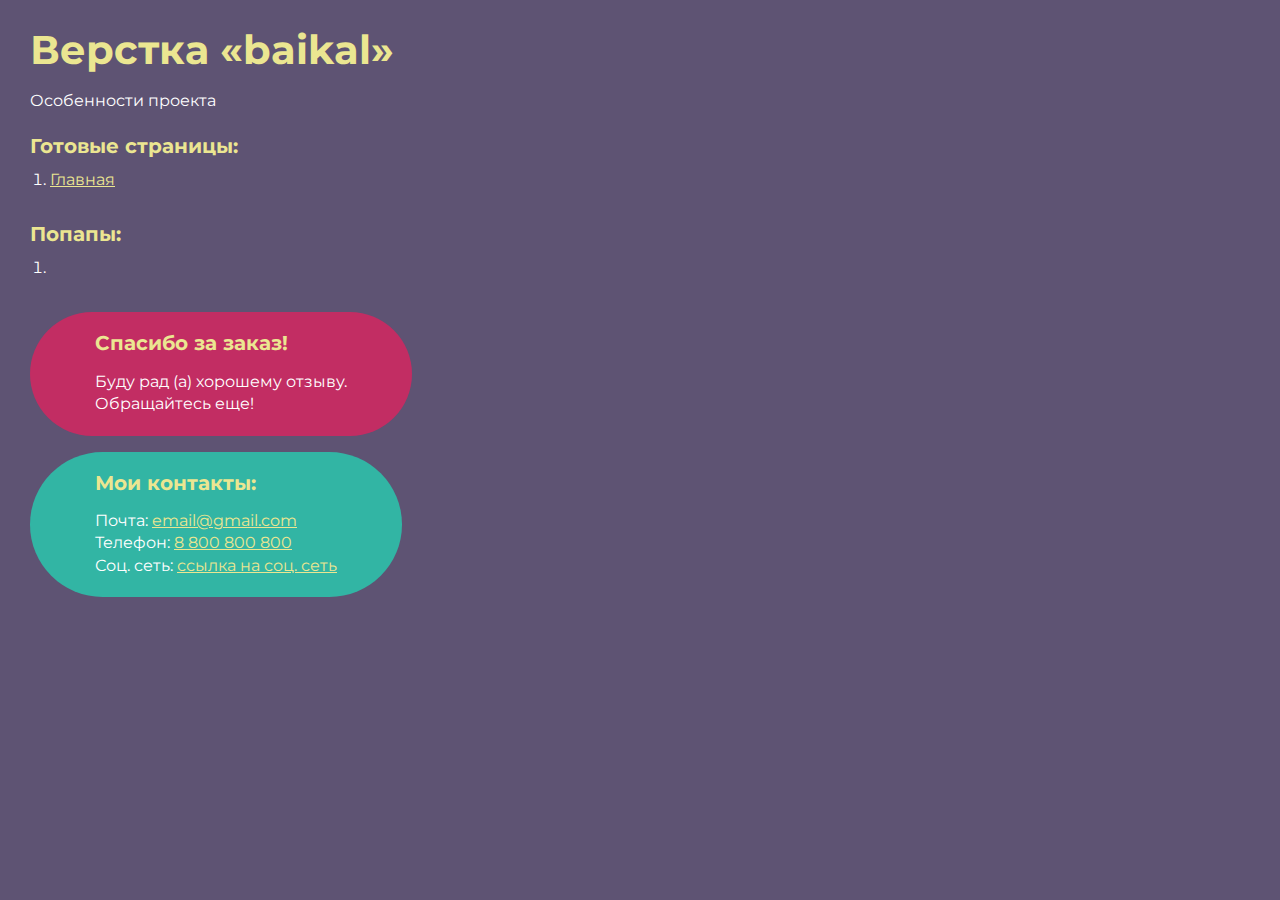
<file: index.html>
<!DOCTYPE html>
<html>

<head>
	<meta charset="UTF-8">
	<meta name="viewport" content="width=device-width, initial-scale=1.0">
	<title>Верстка «baikal»</title>
</head>

<body>
	<div class="rootpage">
		<h1>Верстка «baikal»</h1>
		<div class="rootpage__info">
			Особенности проекта
		</div>
		<h2>Готовые страницы:</h2>
		<ol class="rootpage__list">
			<li><a target="_blank" href="home.html">Главная</a></li>
		</ol>
		<h2>Попапы:</h2>
		<ol class="rootpage__list">
			<li><a target="_blank" href="home.html#"></a></li>
		</ol>
		<div class="rootpage__tnx">
			<h2>Спасибо за заказ!</h2>
			<p>Буду рад (а) хорошему отзыву.</p>
			<p>Обращайтесь еще!</p>
		</div>
		<div class="rootpage__contacts">
			<h2>Мои контакты:</h2>
			<p>Почта: <a href="mailto:email@gmail.com">email@gmail.com</a></p>
			<p>Телефон: <a href="tel:8800800800">8 800 800 800</a></p>
			<p>Соц. сеть: <a href="">ссылка на соц. сеть</a></p>
		</div>
	</div>
</body>
<style>
	@charset "UTF-8";
	@import url("https://fonts.googleapis.com/css?family=Montserrat:regular,700&display=swap");

	*,
	*::before,
	*::after {
		padding: 0px;
		margin: 0px;
		border: 0px;
		box-sizing: border-box;
	}

	html,
	body {
		height: 100%;
		margin: 0;
		padding: 0;
		min-width: 320px;
		width: 100%;
		color: #fff;
		background-color: #5e5373;
	}

	body {
		font-family: Montserrat;
		font-size: 100%;
		line-height: 1;
		font-size: 1rem;
	}

	a {
		text-decoration: underline;
		color: #ebe691
	}

	a:visited {
		text-decoration: underline;
		color: #aaa768;
	}

	a:hover {
		text-decoration: none;
	}

	ul li {
		list-style: none;
	}

	img {
		vertical-align: top;
	}

	.wrapper {
		width: 100%;
		min-height: 100%;
		overflow: hidden;
	}

	.rootpage {
		padding: 30px;
		display: flex;
		flex-direction: column;
		align-items: flex-start;
	}

	@media (max-width: 767px) {
		.rootpage {
			padding: 30px 15px;
		}
	}

	h1 {
		color: #ebe691;
		font-size: 2.5rem;
		margin: 0px 0px 1.25rem 0px;
	}

	@media (max-width: 767px) {
		h1 {
			font-size: 1.85rem;
			margin: 0px 0px 1.25rem 0px;
		}
	}

	h2 {
		color: #ebe691;
		font-size: 1.25rem;
		margin: 0px 0px 1rem 0px;
	}

	@media (max-width: 767px) {
		h2 {
			font-size: 1.125rem;
			margin: 0px 0px 1rem 0px;
		}
	}

	.rootpage__info {
		line-height: 140%;
		margin: 0px 0px 1.5rem 0px;
	}

	.rootpage__list {
		margin: 0px 0px 2.25rem 1.25rem;
	}

	.rootpage__list li:not(:last-child) {
		margin: 0px 0px 15px 0px;
	}

	.rootpage__contacts,
	.rootpage__tnx {
		border-radius: 200px;
		padding: 20px 65px;
		line-height: 140%;
	}

	@media (max-width: 767px) {

		.rootpage__contacts,
		.rootpage__tnx {
			border-radius: 40px;
			padding: 20px;
		}
	}

	.rootpage__contacts {
		background: #32b5a4;

	}

	.rootpage__contacts a {
		color: #ebe691;
	}

	.rootpage__tnx {
		background: #c22d63;
		margin: 0px 0px 1rem 0px;
	}
</style>

</html>
</file>
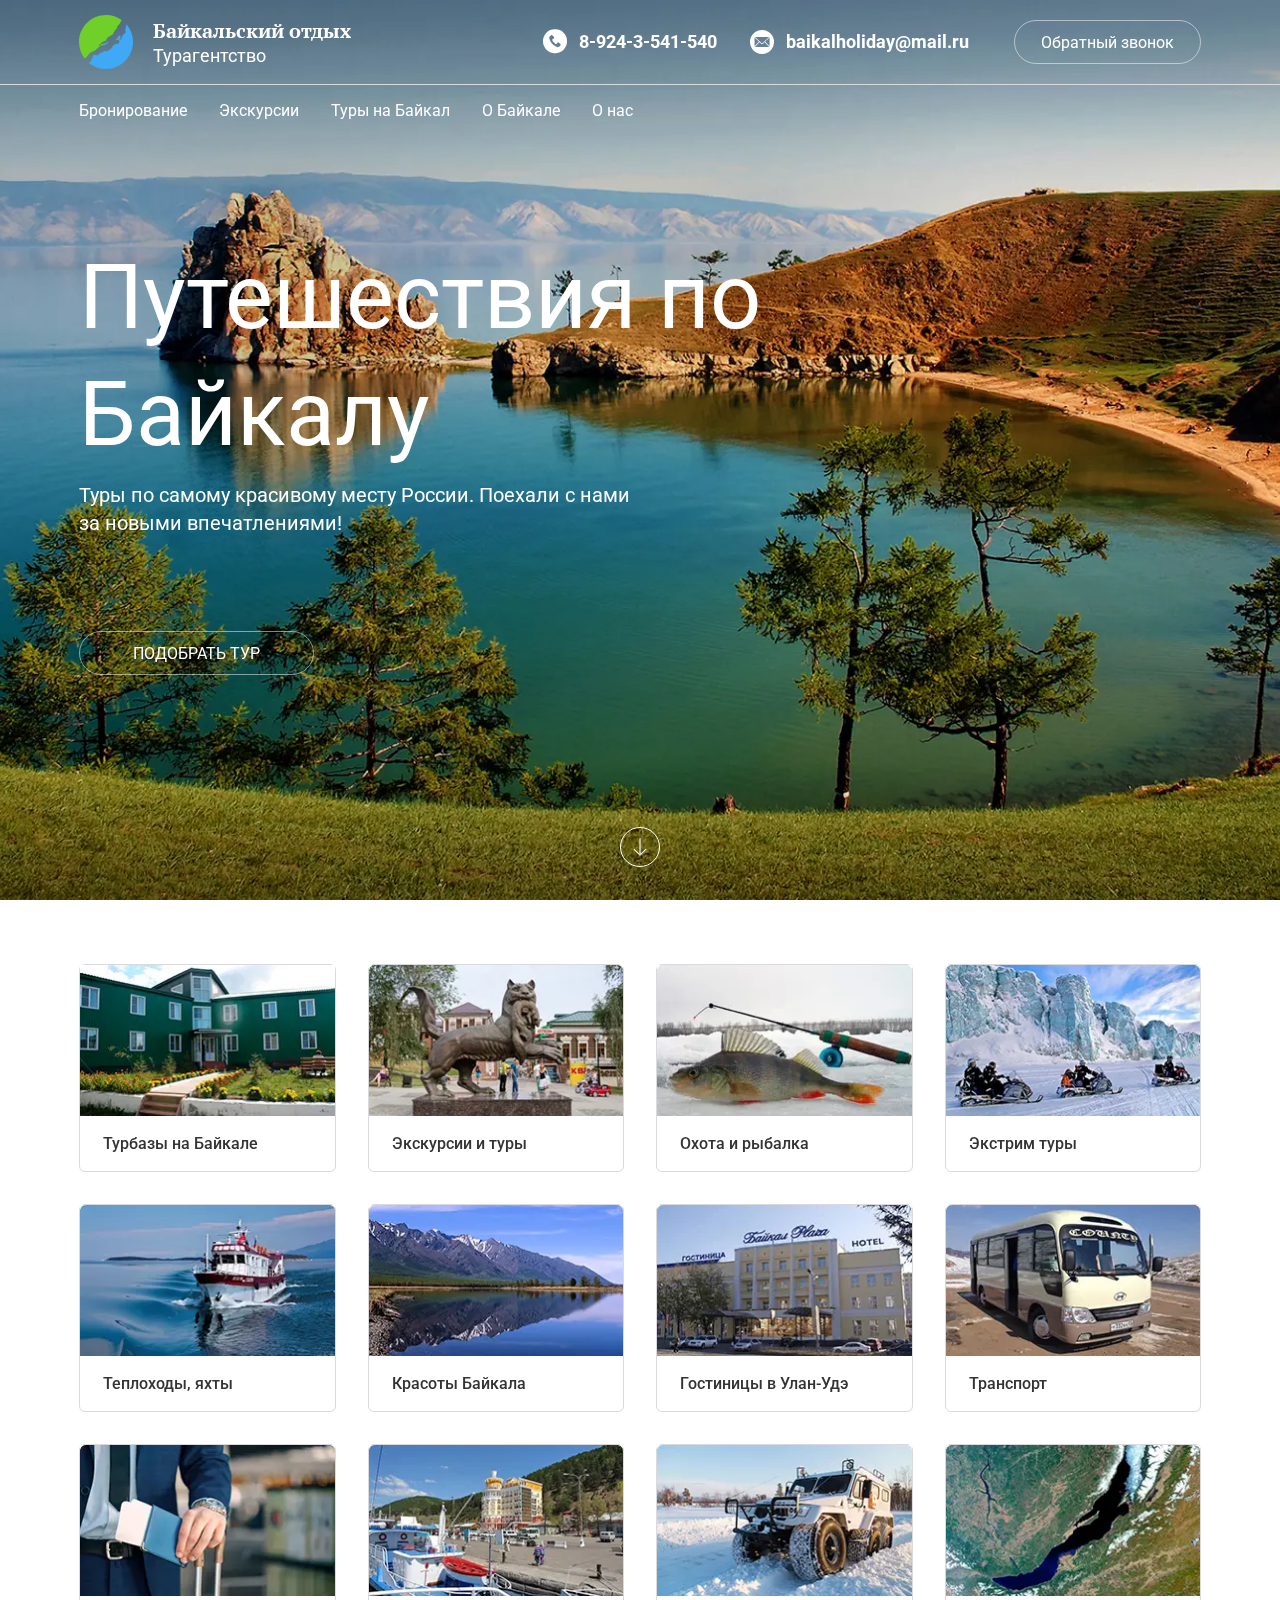
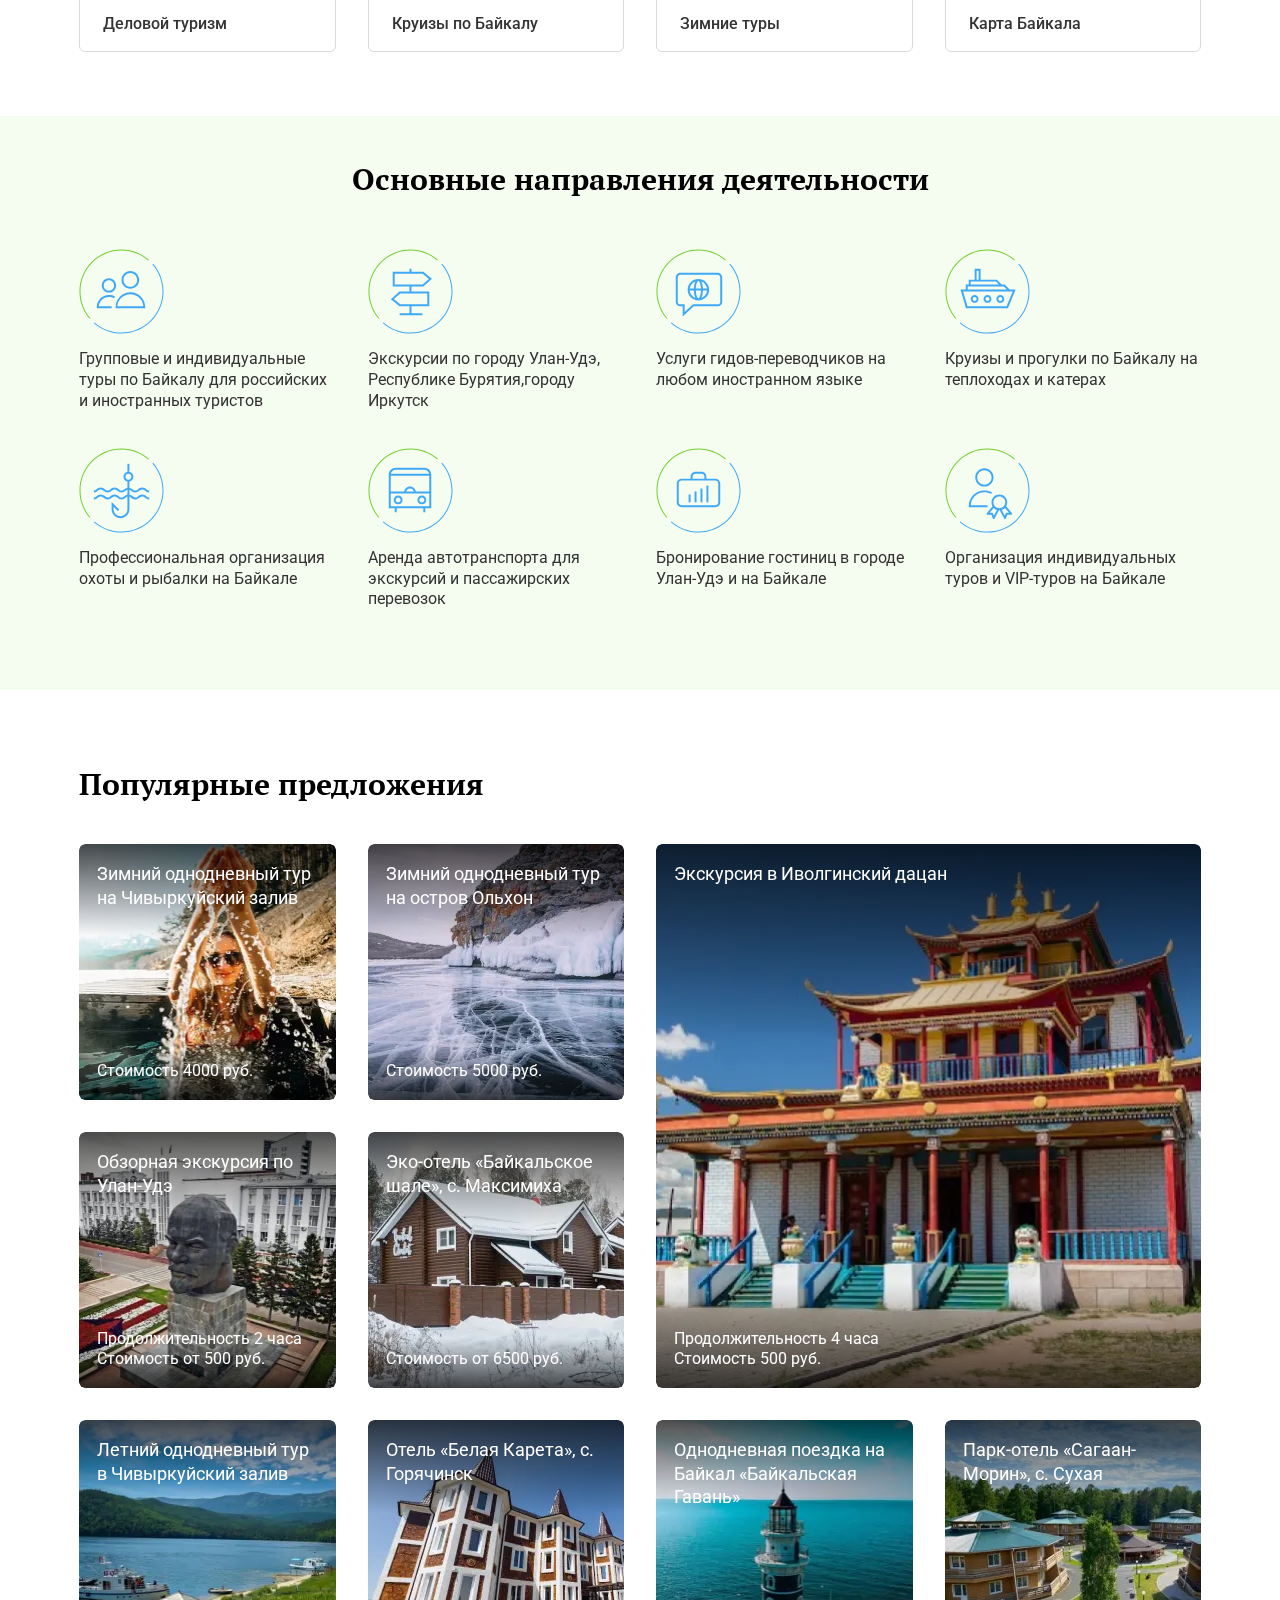
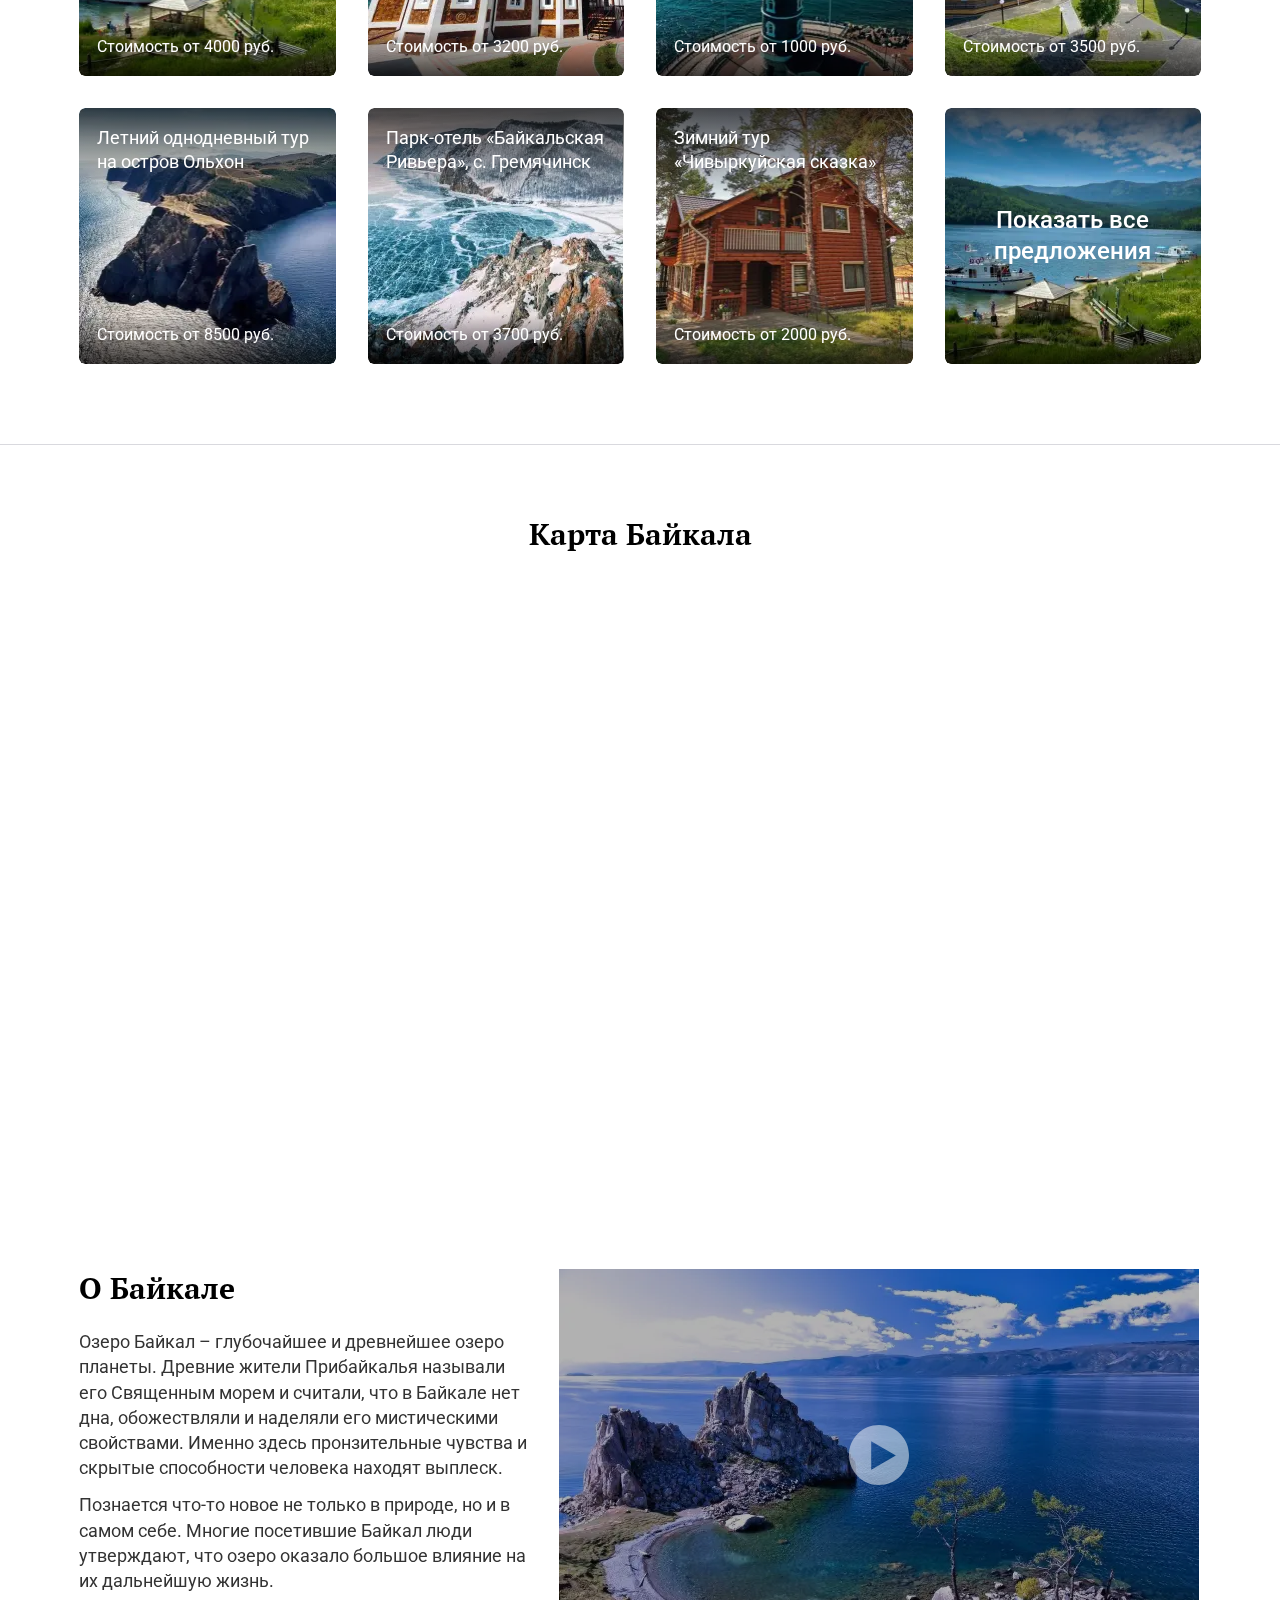
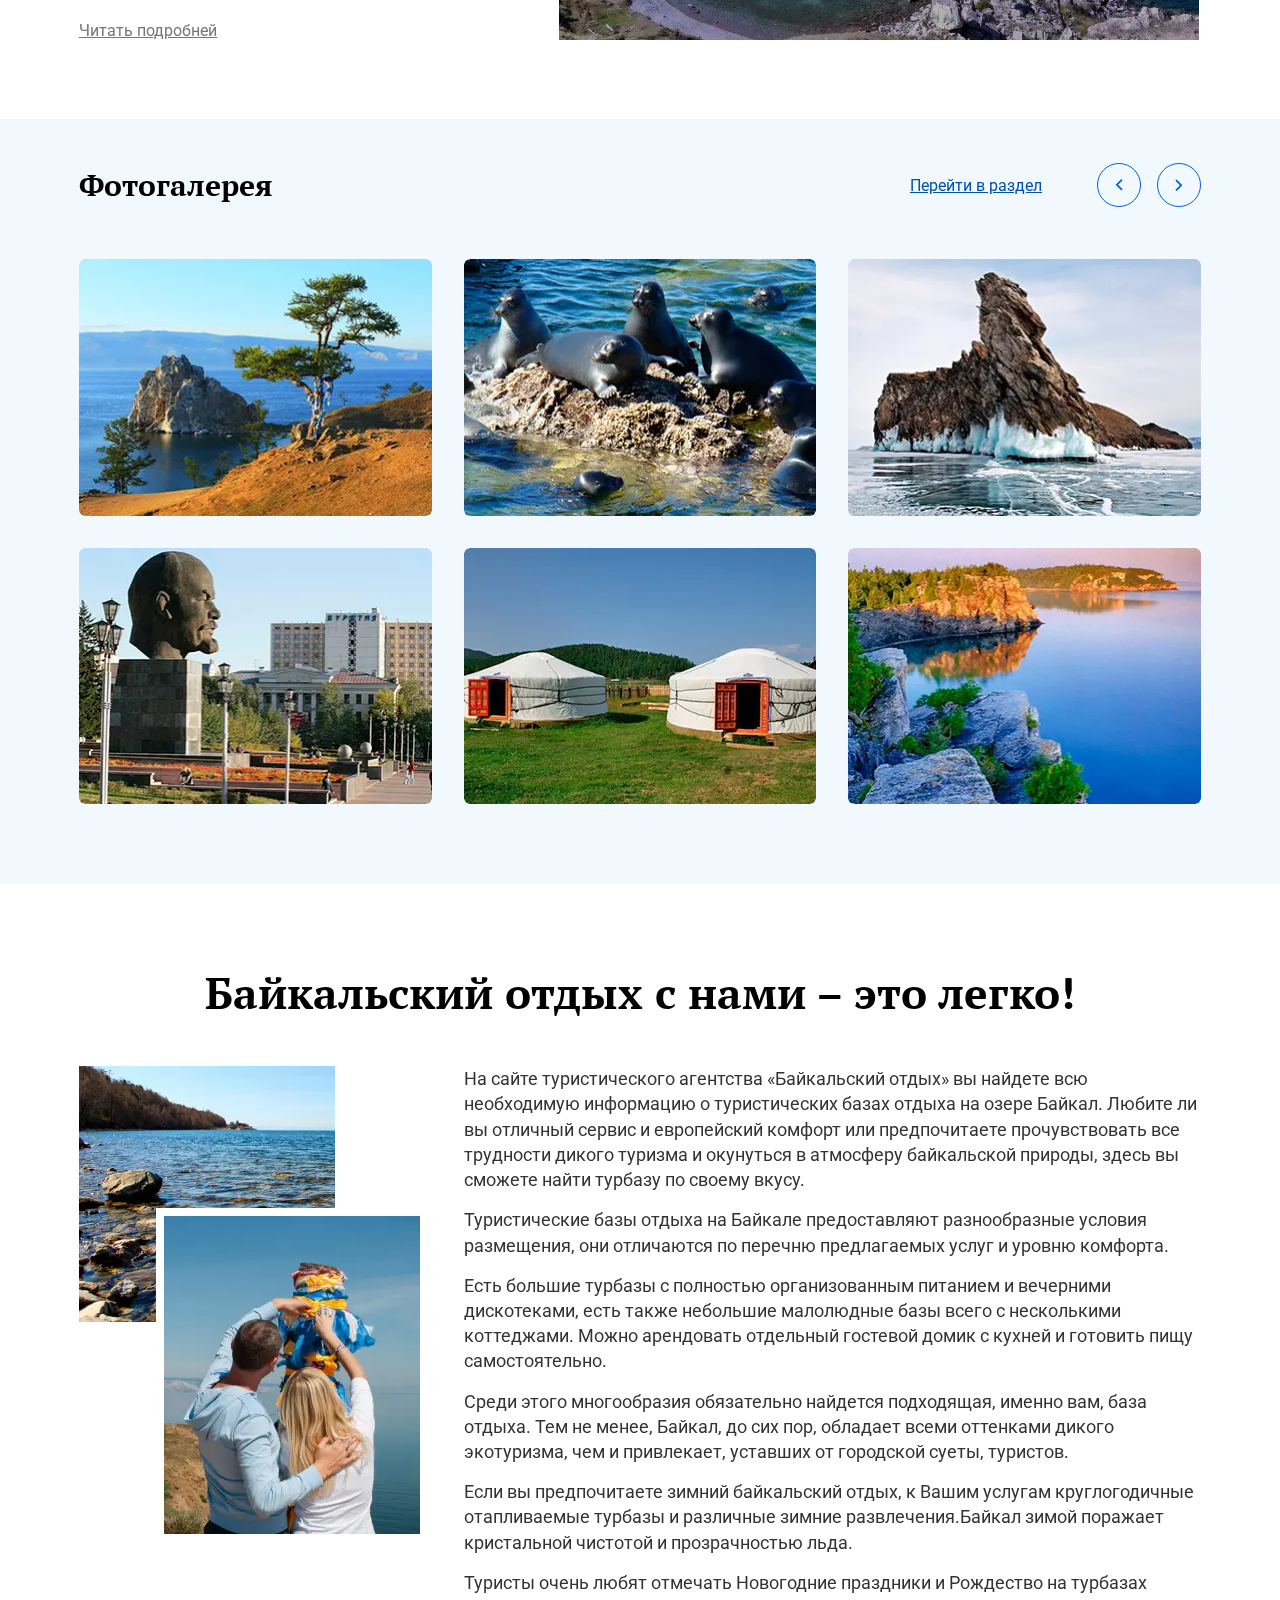
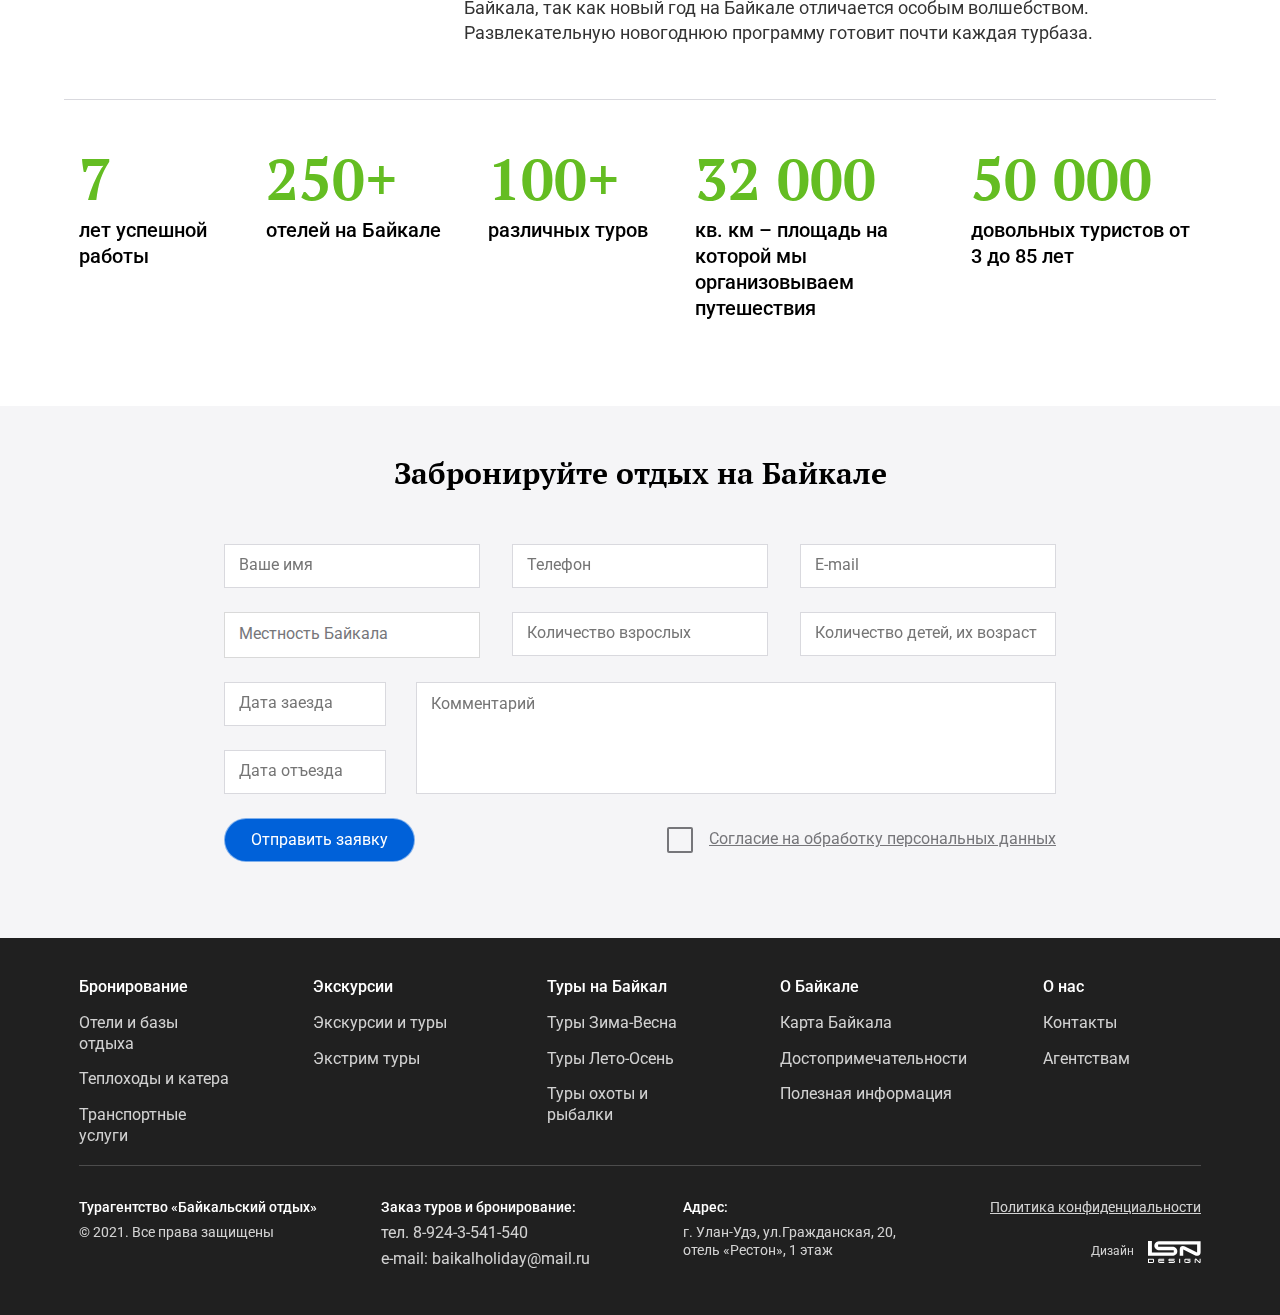
<file: home.html>
<!DOCTYPE html>
<html lang="ru">

<head>
	<title>Главная</title>
	<meta charset="UTF-8">
	<meta name="format-detection" content="telephone=no">
	<!-- <style>body{opacity: 0;}</style> -->
	<link rel="stylesheet" href="css/style.min.css?_v=20220701155628">
	<link rel="shortcut icon" href="favicon.ico">
	<!-- <meta name="robots" content="noindex, nofollow"> -->
	<meta name="viewport" content="width=device-width, initial-scale=1.0">
</head>

<body>
	<div class="wrapper">
		<header data-scroll="80" data-scroll-show class="header">
			<div class="header__container">
				<div class="header__column">
					<a href="#" class="header__logo-block block-logo">
						<div class="block-logo__logo"><img src="img/logo.svg" alt=""></div>
						<div class="block-logo__text-block">
							<div class="block-logo__text-bold">Байкальский отдых</div>
							<div class="block-logo__text ">Турагентство</div>
						</div>
					</a>
				</div>
				<div class="header__column header__column_contact">
					<div data-da=".menu__body,479.98,2" class="header__contacts contacts-header">
						<a href="tel:89243541540" class="contacts-header__number _icon-phone">8-924-3-541-540</a>
						<a href="mailto:baikalholiday@mail.ru" class="contacts-header__mail _icon-mail">baikalholiday@mail.ru</a>
					</div>
					<button data-popup="#popup" type="button" class="header__button button">Обратный звонок</button>
					<button type="button" class="icon-menu"><span></span></button>
				</div>
			</div>
		</header>
		<main class="main-page">
			<section data-fullscreen class="main-page__fullscreen fullscreen">
				<div class="fullscreen__container">
					<div class="fullscreen__menu menu">
						<nav class="menu__body">
							<button class="menu__icon-close"></button>
							<ul data-spollers="479.98,max" class="menu__list">
								<li class="menu__item">
									<a data-spoller href="#" class="menu__link">Бронирование</a>
									<ul class="menu__sublist">
										<li class="menu__subitem"><a href="#" class="menu__sublink">Отели и базы отдыха</a>
										</li>
										<li class="menu__subitem"><a href="#" class="menu__sublink">Теплоходы и катераь</a>
										</li>
										<li class="menu__subitem"><a href="#" class="menu__sublink">Транспортные услуги</a>
										</li>
									</ul>
								</li>
								<li class="menu__item"><a data-spoller href="" class="menu__link">Экскурсии</a>
									<ul class="menu__sublist">
										<li class="menu__subitem"><a href="#" class="menu__sublink">Экскурсии и туры</a></li>
										<li class="menu__subitem"><a href="#" class="menu__sublink">Экстрим туры</a></li>
									</ul>
								</li>
								<li class="menu__item"><a data-spoller href="" class="menu__link">Туры на Байкал</a>
									<ul class="menu__sublist">
										<li class="menu__subitem"><a href="#" class="menu__sublink">Туры Зима-Весна</a></li>
										<li class="menu__subitem"><a href="#" class="menu__sublink">Туры Лето-Осень</a></li>
										<li class="menu__subitem"><a href="#" class="menu__sublink">Туры охоты и рыбалки</a>
										</li>
									</ul>
								</li>
								<li class="menu__item"><a data-spoller href="" class="menu__link">О Байкале</a>
									<ul class="menu__sublist">
										<li class="menu__subitem"><a href="#" class="menu__sublink">Карта Байкала</a></li>
										<li class="menu__subitem"><a href="#" class="menu__sublink">Достопримечательности</a>
										</li>
										<li class="menu__subitem"><a href="#" class="menu__sublink"> Полезная информация</a>
										</li>
									</ul>
								</li>
								<li class="menu__item"><a data-spoller href="" class="menu__link">О нас</a>
									<ul class="menu__sublist">
										<li class="menu__subitem"><a href="#" class="menu__sublink">Контакты</a></li>
										<li class="menu__subitem"><a href="#" class="menu__sublink">Агентствам</a></li>
									</ul>
								</li>
							</ul>
							<button type="button" data-goto-header data-goto=".registration" class="menu__button button button_blue">Подобрать тур</button>
						</nav>
					</div>
					<div class="fullscreen__info">
						<h1 class="fullscreen__title">Путешествия
							по Байкалу</h1>
						<p class="fullscreen__text">Туры по самому красивому месту России.
							Поехали с нами за новыми впечатлениями!</p>
						<div data-goto-header data-goto=".offers" class="fullscreen__button button">подобрать тур</div>
					</div>
					<button data-goto-header data-goto=".occupation" type="button" class="fullscreen__arrow _icon-arrow-full"></button>
				</div>
				<div class="fullscreen__image-ibg"><picture><source srcset="img/home/main-bg.webp" type="image/webp"><img src="img/home/main-bg.jpg" alt=""></picture></div>
			</section>
			<div class="main-page__occupation occupation">
				<div class="occupation__container">
					<div class="occupation__cards">
						<a href="#" class="occupation__card">
							<div class="occupation__item">
								<div class="occupation__image-ibg"><picture><source srcset="img/home/occupation/01.webp" type="image/webp"><img src="img/home/occupation/01.jpg" alt=""></picture></div>
								<div class="occupation__text">Турбазы на Байкале</div>
							</div>
						</a>
						<a href="#" class="occupation__card">
							<div class="occupation__item">
								<div class="occupation__image-ibg"><picture><source srcset="img/home/occupation/02.webp" type="image/webp"><img src="img/home/occupation/02.jpg" alt=""></picture></div>
								<div class="occupation__text">Экскурсии и туры</div>
							</div>
						</a>
						<a href="#" class="occupation__card">
							<div class="occupation__item">
								<div class="occupation__image-ibg"><picture><source srcset="img/home/occupation/03.webp" type="image/webp"><img src="img/home/occupation/03.jpg" alt=""></picture></div>
								<div class="occupation__text">Охота и рыбалка</div>
							</div>
						</a>
						<a href="#" class="occupation__card">
							<div class="occupation__item">
								<div class="occupation__image-ibg"><picture><source srcset="img/home/occupation/04.webp" type="image/webp"><img src="img/home/occupation/04.jpg" alt=""></picture></div>
								<div class="occupation__text">Экстрим туры</div>
							</div>
						</a>
						<a href="#" class="occupation__card">
							<div class="occupation__item">
								<div class="occupation__image-ibg"><picture><source srcset="img/home/occupation/05.webp" type="image/webp"><img src="img/home/occupation/05.jpg" alt=""></picture></div>
								<div class="occupation__text">Теплоходы, яхты</div>
							</div>
						</a>
						<a href="#" class="occupation__card">
							<div class="occupation__item">
								<div class="occupation__image-ibg"><picture><source srcset="img/home/occupation/06.webp" type="image/webp"><img src="img/home/occupation/06.jpg" alt=""></picture></div>
								<div class="occupation__text">Красоты Байкала</div>
							</div>
						</a>
						<a href="#" class="occupation__card">
							<div class="occupation__item">
								<div class="occupation__image-ibg"><picture><source srcset="img/home/occupation/07.webp" type="image/webp"><img src="img/home/occupation/07.jpg" alt=""></picture></div>
								<div class="occupation__text">Гостиницы в Улан-Удэ</div>
							</div>
						</a>
						<a href="#" class="occupation__card">
							<div class="occupation__item">
								<div class="occupation__image-ibg"><picture><source srcset="img/home/occupation/08.webp" type="image/webp"><img src="img/home/occupation/08.jpg" alt=""></picture></div>
								<div class="occupation__text">Транспорт</div>
							</div>
						</a>
						<a href="#" class="occupation__card">
							<div class="occupation__item">
								<div class="occupation__image-ibg"><picture><source srcset="img/home/occupation/09.webp" type="image/webp"><img src="img/home/occupation/09.jpg" alt=""></picture></div>
								<div class="occupation__text">Деловой туризм</div>
							</div>
						</a>
						<a href="#" class="occupation__card">
							<div class="occupation__item">
								<div class="occupation__image-ibg"><picture><source srcset="img/home/occupation/10.webp" type="image/webp"><img src="img/home/occupation/10.jpg" alt=""></picture></div>
								<div class="occupation__text">Круизы по Байкалу</div>
							</div>
						</a>
						<a href="#" class="occupation__card">
							<div class="occupation__item">
								<div class="occupation__image-ibg"><picture><source srcset="img/home/occupation/11.webp" type="image/webp"><img src="img/home/occupation/11.jpg" alt=""></picture></div>
								<div class="occupation__text">Зимние туры</div>
							</div>
						</a>
						<a href="#" class="occupation__card">
							<div class="occupation__item">
								<div class="occupation__image-ibg"><picture><source srcset="img/home/occupation/12.webp" type="image/webp"><img src="img/home/occupation/12.jpg" alt=""></picture></div>
								<div class="occupation__text">Карта Байкала</div>
							</div>
						</a>
					</div>
				</div>
			</div>
			<section class="main-page__actions actions">
				<div class="actions__container">
					<h2 class="actions__title title">Основные направления деятельности</h2>
					<div class="actions__row">
						<div class="actions__column">
							<div class="actions__item">
								<div class="actions__icon"><img src="img/home/activities/icon-1.svg" alt=""></div>
								<div class="actions__text">Групповые и индивидуальные туры по Байкалу для российских и
									иностранных туристов</div>
							</div>
						</div>
						<div class="actions__column">
							<div class="actions__item">
								<div class="actions__icon"><img src="img/home/activities/icon-2.svg" alt=""></div>
								<div class="actions__text">Экскурсии по городу Улан-Удэ, Республике Бурятия,городу Иркутск</div>
							</div>
						</div>
						<div class="actions__column">
							<div class="actions__item">
								<div class="actions__icon"><img src="img/home/activities/icon-3.svg" alt=""></div>
								<div class="actions__text">Услуги гидов-переводчиков на любом иностранном языке</div>
							</div>
						</div>
						<div class="actions__column">
							<div class="actions__item">
								<div class="actions__icon"><img src="img/home/activities/icon-4.svg" alt=""></div>
								<div class="actions__text">Круизы и прогулки по Байкалу на теплоходах и катерах</div>
							</div>
						</div>
						<div class="actions__column">
							<div class="actions__item">
								<div class="actions__icon"><img src="img/home/activities/icon-5.svg" alt=""></div>
								<div class="actions__text">Профессиональная организация охоты и рыбалки на Байкале</div>
							</div>
						</div>
						<div class="actions__column">
							<div class="actions__item">
								<div class="actions__icon"><img src="img/home/activities/icon-6.svg" alt=""></div>
								<div class="actions__text">Аренда автотранспорта для экскурсий и пассажирских перевозок</div>
							</div>
						</div>
						<div class="actions__column">
							<div class="actions__item">
								<div class="actions__icon"><img src="img/home/activities/icon-7.svg" alt=""></div>
								<div class="actions__text">Бронирование гостиниц в городе Улан-Удэ и на Байкале</div>
							</div>
						</div>
						<div class="actions__column">
							<div class="actions__item">
								<div class="actions__icon"><img src="img/home/activities/icon-8.svg" alt=""></div>
								<div class="actions__text">Организация индивидуальных туров и VIP-туров на Байкале</div>
							</div>
						</div>
					</div>
				</div>
			</section>
			<section class="main-page__offers offers">
				<div class="offers__container">
					<h2 class="offers__title title">Популярные предложения</h2>
					<div class="offers__items">
						<a href="#" class="offers__item">
							<div class="item-offers">
								<div class="item-offers__text-content">
									<h4 class="item-offers__title">Зимний однодневный тур на Чивыркуйский залив</h4>
									<div class="item-offers__price">Cтоимость 4000 руб.</div>
								</div>
								<div class="item-offers__image-ibg"><picture><source srcset="img/home/offers/01.webp" type="image/webp"><img src="img/home/offers/01.jpg" alt=""></picture></div>
							</div>
						</a>
						<a href="#" class="offers__item">
							<div class="item-offers">
								<div class="item-offers__text-content">
									<h4 class="item-offers__title">Зимний однодневный тур на остров Ольхон</h4>
									<div class="item-offers__price">Cтоимость 5000 руб.</div>
								</div>
								<div class="item-offers__image-ibg"><picture><source srcset="img/home/offers/02.webp" type="image/webp"><img src="img/home/offers/02.jpg" alt=""></picture></div>
							</div>
						</a>
						<a href="#" class="offers__item offers__item_big">
							<div class="item-offers">
								<div class="item-offers__text-content">
									<h4 class="item-offers__title">Экскурсия в Иволгинский дацан</h4>
									<div class="item-offers__time">Продолжительность 4 часа</div>
									<div class="item-offers__price">Cтоимость 500 руб.</div>
								</div>
								<div class="item-offers__image-ibg"><picture><source srcset="img/home/offers/big-image.webp" type="image/webp"><img src="img/home/offers/big-image.jpg" alt=""></picture></div>
							</div>
						</a>
						<a href="#" class="offers__item">
							<div class="item-offers">
								<div class="item-offers__text-content">
									<h4 class="item-offers__title">Обзорная экскурсия по Улан-Удэ</h4>
									<div class="item-offers__time">Продолжительность 2 часа</div>
									<div class="item-offers__price">Cтоимость от 500 руб.</div>
								</div>
								<div class="item-offers__image-ibg"><picture><source srcset="img/home/offers/03.webp" type="image/webp"><img src="img/home/offers/03.jpg" alt=""></picture></div>
							</div>
						</a>
						<a href="#" class="offers__item">
							<div class="item-offers">
								<div class="item-offers__text-content">
									<h4 class="item-offers__title">Эко-отель «Байкальское шале», с. Максимиха</h4>
									<div class="item-offers__price">Cтоимость от 6500 руб.</div>
								</div>
								<div class="item-offers__image-ibg"><picture><source srcset="img/home/offers/04.webp" type="image/webp"><img src="img/home/offers/04.jpg" alt=""></picture></div>
							</div>
						</a>
						<a href="#" class="offers__item">
							<div class="item-offers">
								<div class="item-offers__text-content">
									<h4 class="item-offers__title">Летний однодневный тур в Чивыркуйский залив</h4>
									<div class="item-offers__price">Cтоимость от 4000 руб.</div>
								</div>
								<div class="item-offers__image-ibg"><picture><source srcset="img/home/offers/05.webp" type="image/webp"><img src="img/home/offers/05.jpg" alt=""></picture></div>
							</div>
						</a>
						<a href="#" class="offers__item">
							<div class="item-offers">
								<div class="item-offers__text-content">
									<h4 class="item-offers__title">Отель «Белая Карета», с. Горячинск</h4>
									<div class="item-offers__price">Cтоимость от 3200 руб.</div>
								</div>
								<div class="item-offers__image-ibg"><picture><source srcset="img/home/offers/06.webp" type="image/webp"><img src="img/home/offers/06.jpg" alt=""></picture></div>
							</div>
						</a>
						<a href="#" class="offers__item">
							<div class="item-offers">
								<div class="item-offers__text-content">
									<h4 class="item-offers__title">Однодневная поездка на Байкал «Байкальская Гавань»</h4>
									<div class="item-offers__price">Cтоимость от 1000 руб.</div>
								</div>
								<div class="item-offers__image-ibg"><picture><source srcset="img/home/offers/07.webp" type="image/webp"><img src="img/home/offers/07.jpg" alt=""></picture></div>
							</div>
						</a>
						<a href="#" class="offers__item">
							<div class="item-offers">
								<div class="item-offers__text-content">
									<h4 class="item-offers__title">Парк-отель «Сагаан-Морин», с. Сухая</h4>
									<div class="item-offers__price">Cтоимость от 3500 руб.</div>
								</div>
								<div class="item-offers__image-ibg"><picture><source srcset="img/home/offers/08.webp" type="image/webp"><img src="img/home/offers/08.jpg" alt=""></picture></div>
							</div>
						</a>
						<a href="#" class="offers__item">
							<div class="item-offers">
								<div class="item-offers__text-content">
									<h4 class="item-offers__title">Летний однодневный тур на остров Ольхон</h4>
									<div class="item-offers__price">Cтоимость от 8500 руб.</div>
								</div>
								<div class="item-offers__image-ibg"><picture><source srcset="img/home/offers/09.webp" type="image/webp"><img src="img/home/offers/09.jpg" alt=""></picture></div>
							</div>
						</a>
						<a href="#" class="offers__item">
							<div class="item-offers">
								<div class="item-offers__text-content">
									<h4 class="item-offers__title">Парк-отель «Байкальская Ривьера», с. Гремячинск</h4>
									<div class="item-offers__price">Cтоимость от 3700 руб.</div>
								</div>
								<div class="item-offers__image-ibg"><picture><source srcset="img/home/offers/10.webp" type="image/webp"><img src="img/home/offers/10.jpg" alt=""></picture></div>
							</div>
						</a>
						<a href="#" class="offers__item">
							<div class="item-offers">
								<div class="item-offers__text-content">
									<h4 class="item-offers__title">Зимний тур «Чивыркуйская сказка»</h4>
									<div class="item-offers__price">Cтоимость от 2000 руб.</div>
								</div>
								<div class="item-offers__image-ibg"><picture><source srcset="img/home/offers/11.webp" type="image/webp"><img src="img/home/offers/11.jpg" alt=""></picture></div>
							</div>
						</a>
						<a href="#" class="offers__item">
							<div class="item-offers">
								<div class="item-offers__text-content item-offers__text-content_last">
									<div class="item-offers__text">Показать все предложения</div>
								</div>
								<div class="item-offers__image-ibg"><picture><source srcset="img/home/offers/05.webp" type="image/webp"><img src="img/home/offers/05.jpg" alt=""></picture></div>
							</div>
						</a>
					</div>
				</div>
			</section>
			<section class="main-page__baikal-map baikal-map">
				<div class="baikal-map__container">
					<h2 class="baikal-map__title title">Карта Байкала</h2>
					<div class="baikal-map__block-map">
						<iframe src="https://www.google.com/maps/embed?pb=!1m18!1m12!1m3!1d2421061.6139529063!2d104.58138769227777!3d53.65913207284189!2m3!1f0!2f0!3f0!3m2!1i1024!2i768!4f13.1!3m3!1m2!1s0x5dab7dedcf8dd873%3A0xf2489412c5853349!2z0JHQsNC50LrQsNC7!5e0!3m2!1sru!2sua!4v1655463708438!5m2!1sru!2sua" width="600" height="450" style="border:0;" allowfullscreen="" loading="lazy" referrerpolicy="no-referrer-when-downgrade" class="baikal-map__map"></iframe>
					</div>
				</div>
			</section>
			<section class="main-page__about about">
				<div class="about__container">
					<div class="about__body">
						<div class="about__content">
							<h2 class="about__title title">О Байкале</h2>
							<div class="about__text-block">
								<p class="about__text">Озеро Байкал – глубочайшее и древнейшее озеро планеты. Древние жители
									Прибайкалья называли его Священным морем и считали, что в Байкале нет дна, обожествляли и
									наделяли его мистическими свойствами. Именно здесь пронзительные чувства и скрытые
									способности
									человека находят выплеск.
								</p>
								<p class="about__text">Познается что-то новое не только в природе, но и в самом себе. Многие
									посетившие Байкал люди
									утверждают, что озеро оказало большое влияние на их дальнейшую жизнь.</p>
							</div>
							<a href="#" class="about__more">Читать подробней</a>
						</div>
						<div class="about__video-block video-block">
							<div class="video-block__video">
								<iframe width="560" height="315" src="https://www.youtube.com/embed/C5q0ULg0nmY" title="YouTube video player" frameborder="0" allow="accelerometer; autoplay; clipboard-write; encrypted-media; gyroscope; picture-in-picture" allowfullscreen class="video-block__item"></iframe>
								<button type="button" class="video-block__play-icon"><img src="img/home/video/play.svg" alt=""></button>
								<div class="video-block__image-ibg"><picture><source srcset="img/home/video/preview.webp" type="image/webp"><img src="img/home/video/preview.jpg" alt=""></picture></div>
							</div>
						</div>
					</div>
				</div>
			</section>
			<section class="main-page__gallery gallery">
				<div class="gallery__container">
					<div class="gallery__top">
						<h2 class="gallery__title title">Фотогалерея</h2>
						<div class="gallery__controls">
							<a data-da=".gallery__container,479.98" href="#" class="gallery__link">Перейти в раздел</a>
							<div class="gallery__arrows arrow-gallery">
								<button type="button" class="arrow-gallery__arrow arrow-prev _icon-arrow-slider"></button>
								<button type="button" class="arrow-gallery__arrow arrow-next _icon-arrow-slider"></button>
							</div>
						</div>
					</div>
					<div class="gallery__slider slider-gallery">
						<div class="slider-gallery__body swiper">
							<div data-gallery class="slider-gallery__wrapper swiper-wrapper">
								<a href="img/home/gallery/gallery-1.jpg" class="slider-gallery__slide swiper-slide">
									<div class="slider-gallery__image-ibg"><picture><source data-srcset="img/home/gallery/gallery-1.webp" srcset="[data-uri]" type="image/webp"><img src="[data-uri]"  class="swiper-lazy" data-src="img/home/gallery/gallery-1.jpg" alt=""></picture>
									</div>
									<div class="swiper-lazy-preloader"></div>
								</a>
								<a href="img/home/gallery/gallery-2.jpg" class="slider-gallery__slide swiper-slide">
									<div class="slider-gallery__image-ibg"><picture><source data-srcset="img/home/gallery/gallery-2.webp" srcset="[data-uri]" type="image/webp"><img src="[data-uri]"  class="swiper-lazy" data-src="img/home/gallery/gallery-2.jpg" alt=""></picture>
									</div>
									<div class="swiper-lazy-preloader"></div>
								</a>
								<a href="img/home/gallery/gallery-3.jpg" class="slider-gallery__slide swiper-slide">
									<div class="slider-gallery__image-ibg"><picture><source data-srcset="img/home/gallery/gallery-3.webp" srcset="[data-uri]" type="image/webp"><img src="[data-uri]"  class="swiper-lazy" data-src="img/home/gallery/gallery-3.jpg" alt=""></picture>
									</div>
									<div class="swiper-lazy-preloader"></div>
								</a>
								<a href="img/home/gallery/gallery-4.jpg" class="slider-gallery__slide swiper-slide">
									<div class="slider-gallery__image-ibg"><picture><source data-srcset="img/home/gallery/gallery-4.webp" srcset="[data-uri]" type="image/webp"><img src="[data-uri]"  class="swiper-lazy" data-src="img/home/gallery/gallery-4.jpg" alt=""></picture>
									</div>
									<div class="swiper-lazy-preloader"></div>
								</a>
								<a href="img/home/gallery/gallery-5.jpg" class="slider-gallery__slide swiper-slide">
									<div class="slider-gallery__image-ibg"><picture><source data-srcset="img/home/gallery/gallery-5.webp" srcset="[data-uri]" type="image/webp"><img src="[data-uri]"  class="swiper-lazy" data-src="img/home/gallery/gallery-5.jpg" alt=""></picture>
									</div>
									<div class="swiper-lazy-preloader"></div>
								</a>
								<a href="img/home/gallery/gallery-6.jpg" class="slider-gallery__slide swiper-slide">
									<div class="slider-gallery__image-ibg"><picture><source data-srcset="img/home/gallery/gallery-6.webp" srcset="[data-uri]" type="image/webp"><img src="[data-uri]"  class="swiper-lazy" data-src="img/home/gallery/gallery-6.jpg" alt=""></picture>
									</div>
									<div class="swiper-lazy-preloader"></div>
								</a>
								<a href="img/home/gallery/gallery-1.jpg" class="slider-gallery__slide swiper-slide">
									<div class="slider-gallery__image-ibg">
										<picture><source data-srcset="img/home/gallery/gallery-1.webp" srcset="[data-uri]" type="image/webp"><img src="[data-uri]"  class="swiper-lazy" data-src="img/home/gallery/gallery-1.jpg" alt=""></picture>
										<div class="swiper-lazy-preloader"></div>
									</div>
								</a>
								<a href="img/home/gallery/gallery-2.jpg" class="slider-gallery__slide swiper-slide">
									<div class="slider-gallery__image-ibg"><picture><source data-srcset="img/home/gallery/gallery-2.webp" srcset="[data-uri]" type="image/webp"><img src="[data-uri]"  class="swiper-lazy" data-src="img/home/gallery/gallery-2.jpg" alt=""></picture>
									</div>
									<div class="swiper-lazy-preloader"></div>
								</a>
								<a href="img/home/gallery/gallery-3.jpg" class="slider-gallery__slide swiper-slide">
									<div class="slider-gallery__image-ibg"><picture><source data-srcset="img/home/gallery/gallery-3.webp" srcset="[data-uri]" type="image/webp"><img src="[data-uri]"  class="swiper-lazy" data-src="img/home/gallery/gallery-3.jpg" alt=""></picture>
									</div>
									<div class="swiper-lazy-preloader"></div>
								</a>
								<a href="img/home/gallery/gallery-4.jpg" class="slider-gallery__slide swiper-slide">
									<div class="slider-gallery__image-ibg"><picture><source data-srcset="img/home/gallery/gallery-4.webp" srcset="[data-uri]" type="image/webp"><img src="[data-uri]"  class="swiper-lazy" data-src="img/home/gallery/gallery-4.jpg" alt=""></picture>
										<div class="swiper-lazy-preloader"></div>
									</div>
									<div class="swiper-lazy-preloader"></div>
								</a>
								<a href="img/home/gallery/gallery-5.jpg" class="slider-gallery__slide swiper-slide">
									<div class="slider-gallery__image-ibg"><picture><source data-srcset="img/home/gallery/gallery-5.webp" srcset="[data-uri]" type="image/webp"><img src="[data-uri]"  class="swiper-lazy" data-src="img/home/gallery/gallery-5.jpg" alt=""></picture>
									</div>
									<div class="swiper-lazy-preloader"></div>
								</a>
								<a href="img/home/gallery/gallery-6.jpg" class="slider-gallery__slide swiper-slide">
									<div class="slider-gallery__image-ibg"><picture><source data-srcset="img/home/gallery/gallery-6.webp" srcset="[data-uri]" type="image/webp"><img src="[data-uri]"  class="swiper-lazy" data-src="img/home/gallery/gallery-6.jpg" alt=""></picture>
									</div>
									<div class="swiper-lazy-preloader"></div>
								</a>
								<a href="img/home/gallery/gallery-1.jpg" class="slider-gallery__slide swiper-slide">
									<div class="slider-gallery__image-ibg"><picture><source data-srcset="img/home/gallery/gallery-1.webp" srcset="[data-uri]" type="image/webp"><img src="[data-uri]"  class="swiper-lazy" data-src="img/home/gallery/gallery-1.jpg" alt=""></picture>
									</div>
									<div class="swiper-lazy-preloader"></div>
								</a>
								<a href="img/home/gallery/gallery-2.jpg" class="slider-gallery__slide swiper-slide">
									<div class="slider-gallery__image-ibg"><picture><source data-srcset="img/home/gallery/gallery-2.webp" srcset="[data-uri]" type="image/webp"><img src="[data-uri]"  class="swiper-lazy" data-src="img/home/gallery/gallery-2.jpg" alt=""></picture>
									</div>
									<div class="swiper-lazy-preloader"></div>
								</a>
								<a href="img/home/gallery/gallery-3.jpg" class="slider-gallery__slide swiper-slide">
									<div class="slider-gallery__image-ibg"><picture><source data-srcset="img/home/gallery/gallery-3.webp" srcset="[data-uri]" type="image/webp"><img src="[data-uri]"  class="swiper-lazy" data-src="img/home/gallery/gallery-3.jpg" alt=""></picture>
									</div>
									<div class="swiper-lazy-preloader"></div>
								</a>
								<a href="img/home/gallery/gallery-4.jpg" class="slider-gallery__slide swiper-slide">
									<div class="slider-gallery__image-ibg"><picture><source data-srcset="img/home/gallery/gallery-4.webp" srcset="[data-uri]" type="image/webp"><img src="[data-uri]"  class="swiper-lazy" data-src="img/home/gallery/gallery-4.jpg" alt=""></picture>
									</div>
									<div class="swiper-lazy-preloader"></div>
								</a>
								<a href="img/home/gallery/gallery-5.jpg" class="slider-gallery__slide swiper-slide">
									<div class="slider-gallery__image-ibg"><picture><source data-srcset="img/home/gallery/gallery-5.webp" srcset="[data-uri]" type="image/webp"><img src="[data-uri]"  class="swiper-lazy" data-src="img/home/gallery/gallery-5.jpg" alt=""></picture>
									</div>
									<div class="swiper-lazy-preloader"></div>
								</a>
								<a href="img/home/gallery/gallery-6.jpg" class="slider-gallery__slide swiper-slide">
									<div class="slider-gallery__image-ibg"><picture><source data-srcset="img/home/gallery/gallery-6.webp" srcset="[data-uri]" type="image/webp"><img src="[data-uri]"  class="swiper-lazy" data-src="img/home/gallery/gallery-6.jpg" alt=""></picture>
									</div>
									<div class="swiper-lazy-preloader"></div>
								</a>
								<a href="img/home/gallery/gallery-1.jpg" class="slider-gallery__slide swiper-slide">
									<div class="slider-gallery__image-ibg">
										<picture><source data-srcset="img/home/gallery/gallery-1.webp" srcset="[data-uri]" type="image/webp"><img src="[data-uri]"  class="swiper-lazy" data-src="img/home/gallery/gallery-1.jpg" alt=""></picture>
										<div class="swiper-lazy-preloader"></div>
									</div>
								</a>
								<a href="img/home/gallery/gallery-2.jpg" class="slider-gallery__slide swiper-slide">
									<div class="slider-gallery__image-ibg"><picture><source data-srcset="img/home/gallery/gallery-2.webp" srcset="[data-uri]" type="image/webp"><img src="[data-uri]"  class="swiper-lazy" data-src="img/home/gallery/gallery-2.jpg" alt=""></picture>
									</div>
									<div class="swiper-lazy-preloader"></div>
								</a>
								<a href="img/home/gallery/gallery-3.jpg" class="slider-gallery__slide swiper-slide">
									<div class="slider-gallery__image-ibg"><picture><source data-srcset="img/home/gallery/gallery-3.webp" srcset="[data-uri]" type="image/webp"><img src="[data-uri]"  class="swiper-lazy" data-src="img/home/gallery/gallery-3.jpg" alt=""></picture>
									</div>
									<div class="swiper-lazy-preloader"></div>
								</a>
								<a href="img/home/gallery/gallery-4.jpg" class="slider-gallery__slide swiper-slide">
									<div class="slider-gallery__image-ibg"><picture><source data-srcset="img/home/gallery/gallery-4.webp" srcset="[data-uri]" type="image/webp"><img src="[data-uri]"  class="swiper-lazy" data-src="img/home/gallery/gallery-4.jpg" alt=""></picture>
										<div class="swiper-lazy-preloader"></div>
									</div>
									<div class="swiper-lazy-preloader"></div>
								</a>
								<a href="img/home/gallery/gallery-5.jpg" class="slider-gallery__slide swiper-slide">
									<div class="slider-gallery__image-ibg"><picture><source data-srcset="img/home/gallery/gallery-5.webp" srcset="[data-uri]" type="image/webp"><img src="[data-uri]"  class="swiper-lazy" data-src="img/home/gallery/gallery-5.jpg" alt=""></picture>
									</div>
									<div class="swiper-lazy-preloader"></div>
								</a>
								<a href="img/home/gallery/gallery-6.jpg" class="slider-gallery__slide swiper-slide">
									<div class="slider-gallery__image-ibg"><picture><source data-srcset="img/home/gallery/gallery-6.webp" srcset="[data-uri]" type="image/webp"><img src="[data-uri]"  class="swiper-lazy" data-src="img/home/gallery/gallery-6.jpg" alt=""></picture>
									</div>
									<div class="swiper-lazy-preloader"></div>
								</a>
							</div>
						</div>
					</div>
				</div>
			</section>
			<section class="main-page__info info">
				<div class="info__container">
					<h2 class="info__title title">Байкальский отдых с нами – это легко!</h2>
					<div class="info__body">
						<div class="info__image-block">
							<div class="info__image-small"><picture><source srcset="img/home/info/some-1.webp" type="image/webp"><img src="img/home/info/some-1.jpg" alt=""></picture></div>
							<div class="info__image-big"><picture><source srcset="img/home/info/some-2.webp" type="image/webp"><img src="img/home/info/some-2.jpg" alt=""></picture></div>
						</div>
						<div class="info__content">
							<p class="info__text">На сайте туристического агентства «Байкальский отдых» вы найдете всю
								необходимую
								информацию о туристических базах отдыха на озере Байкал. Любите ли вы отличный сервис и
								европейский
								комфорт или предпочитаете прочувствовать все трудности дикого туризма и окунуться в атмосферу
								байкальской природы, здесь вы сможете найти турбазу по своему вкусу.
							</p>
							<p class="info__text">Туристические базы отдыха на Байкале предоставляют разнообразные условия
								размещения, они
								отличаются
								по перечню предлагаемых услуг и уровню комфорта.</p>
							<p class="info__text">Есть большие турбазы с полностью организованным питанием и вечерними
								дискотеками, есть также
								небольшие малолюдные базы всего с несколькими коттеджами. Можно арендовать отдельный гостевой
								домик
								с кухней и готовить пищу самостоятельно.</p>
							<p class="info__text">Среди этого многообразия обязательно найдется подходящая, именно вам, база
								отдыха. Тем не менее,
								Байкал, до сих пор, обладает всеми оттенками дикого экотуризма, чем и привлекает, уставших от
								городской суеты, туристов.</p>
							<p class="info__text">Если вы предпочитаете зимний байкальский отдых, к Вашим услугам
								круглогодичные отапливаемые
								турбазы
								и различные зимние развлечения.Байкал зимой поражает кристальной чистотой и прозрачностью льда.
							</p>
							<p class="info__text">
								Туристы очень любят отмечать Новогодние праздники и Рождество на турбазах Байкала, так как новый
								год на Байкале отличается особым волшебством. Развлекательную новогоднюю программу готовит почти
								каждая турбаза.</p>
						</div>
					</div>
				</div>
			</section>
			<div class="main-page__advantages advantages">
				<div class="advantages__container">
					<div class="advantages__row">
						<div class="advantages__column">
							<div class="advantages__number">7</div>
							<div class="advantages__text">лет успешной
								работы</div>
						</div>
						<div class="advantages__column">
							<div class="advantages__number">250+</div>
							<div class="advantages__text">отелей
								на Байкале</div>
						</div>
						<div class="advantages__column">
							<div class="advantages__number">100+</div>
							<div class="advantages__text">различных
								туров</div>
						</div>
						<div class="advantages__column">
							<div class="advantages__number">32 000</div>
							<div class="advantages__text">кв. км – площадь на которой мы
								организовываем путешествия</div>
						</div>
						<div class="advantages__column">
							<div class="advantages__number">50 000</div>
							<div class="advantages__text">довольных туристов
								от 3 до 85 лет</div>
						</div>
					</div>
				</div>
			</div>
			<section class="main-page__registration registration">
				<div class="registration__container">
					<h2 class="registration__title title">Забронируйте отдых на Байкале</h2>
					<form data-dev data-popup-message="#formMessage" action="#" class="registration__form form-registration">
						<div class="form-registration__body">
							<div class="form-registration__line form-registration__line_ordinary">
								<input autocomplete="off" data-required type="text" name="form[]" data-error="Заполните 
                        это поле" placeholder="Ваше имя" class="input">
							</div>
							<div class="form-registration__line form-registration__line_ordinary">
								<input autocomplete="off" data-required type="tel" name="form[]" data-error="Заполните 
                        это поле" placeholder="Телефон" class="input">
							</div>
							<div class="form-registration__line form-registration__line_ordinary">
								<input autocomplete="off" type="mail" name="form[]" data-error="Ошибка" placeholder="E-mail" class="input">
							</div>
							<div class="form-registration__line form-registration__line_ordinary">
								<select data-required data-error="Заполните 
                        это поле" data-scroll name="form[]" class="reg">
									<option value="">Местность Байкала</option>
									<option value="1">Местность 1</option>
									<option value="2">Местность 2</option>
									<option value="3">Местность 3</option>
									<option value="4">Местность 4</option>
								</select>
							</div>
							<div class="form-registration__line form-registration__line_ordinary form-registration__line_qn">
								<input autocomplete="off" type="text" name="form[]" data-error="Ошибка" placeholder="Количество взрослых" class="input">
							</div>
							<div class="form-registration__line form-registration__line_ordinary form-registration__line_qn">
								<input autocomplete="off" type="text" name="form[]" data-error="Ошибка" placeholder="Количество детей, их возраст" class="input">
							</div>
							<div class="form-registration__big-block form-registration__big-block_big">
								<div class="form-registration__calendar-block form-registration__calendar-block_calendar">
									<div class="form-registration__line form-registration__line_cal">
										<input data-datepicker_1 data-required autocomplete="off" type="text" name="form[]" data-error="Заполните 
                              это поле" placeholder="Дата заезда" class="input">
									</div>
									<div class="form-registration__line form-registration__line_cal">
										<input data-datepicker_2 data-required autocomplete="off" type="text" name="form[]" data-error="Заполните 
                              это поле" placeholder="Дата отъезда" class="input">
									</div>
								</div>
								<div class="form-registration__line form-registration__line_area">
									<textarea autocomplete="off" type="text" name="form[]" data-error="Ошибка" placeholder="Комментарий" class="input"></textarea>
								</div>
							</div>
							<div class="form-registration__sent-block form-registration__sent-block_sent">
								<button type="submit" class="form-registration__button button button_blue">Отправить
									заявку</button>
								<div class="form-registration__check">
									<input type="checkbox" name="form[]" class="check">
									<div class="form-registration__link-block">
										<span class="form-registration__checkbox"></span>
										<a href="#" class="form-registration__link">Согласие на обработку персональных данных</a>
									</div>
								</div>
							</div>
						</div>
					</form>
				</div>
			</section>
		</main>
		<footer class="footer">
			<div class="footer__container">
				<div class="footer__top">
					<div data-spollers="479.98,max" class="footer__spollers spollers-footer">
						<div class="spollers-footer__spoller">
							<button type="button" data-spoller class="spollers-footer__title">Бронирование</button>
							<div class="spollers-footer__body">
								<ul class="spollers-footer__list">
									<li class="spollers-footer__item"><a href="#" class="spollers-footer__link">Отели и базы отдыха</a>
									</li>
									<li class="spollers-footer__item"><a href="#" class="spollers-footer__link">Теплоходы и катера</a>
									</li>
									<li class="spollers-footer__item"><a href="#" class="spollers-footer__link">Транспортные услуги</a>
									</li>
								</ul>
							</div>
						</div>
						<div class="spollers-footer__spoller">
							<button type="button" data-spoller class="spollers-footer__title">Экскурсии</button>
							<div class="spollers-footer__body">
								<ul class="spollers-footer__list">
									<li class="spollers-footer__item"><a href="#" class="spollers-footer__link">Экскурсии и туры</a>
									</li>
									<li class="spollers-footer__item"><a href="#" class="spollers-footer__link">Экстрим туры</a>
									</li>
								</ul>
							</div>
						</div>
						<div class="spollers-footer__spoller">
							<button type="button" data-spoller class="spollers-footer__title">Туры на Байкал</button>
							<div class="spollers-footer__body">
								<ul class="spollers-footer__list">
									<li class="spollers-footer__item"><a href="#" class="spollers-footer__link">Туры Зима-Весна</a>
									</li>
									<li class="spollers-footer__item"><a href="#" class="spollers-footer__link"> Туры Лето-Осень</a>
									</li>
									<li class="spollers-footer__item"><a href="#" class="spollers-footer__link">Туры охоты и
											рыбалки</a>
									</li>
								</ul>
							</div>
						</div>
						<div class="spollers-footer__spoller">
							<button type="button" data-spoller class="spollers-footer__title">О Байкале</button>
							<div class="spollers-footer__body">
								<ul class="spollers-footer__list">
									<li class="spollers-footer__item"><a href="#" class="spollers-footer__link">Карта Байкала</a>
									</li>
									<li class="spollers-footer__item"><a href="#" class="spollers-footer__link">Достопримечательности</a>
									</li>
									<li class="spollers-footer__item"><a href="#" class="spollers-footer__link">Полезная информация</a>
									</li>
								</ul>
							</div>
						</div>
						<div class="spollers-footer__spoller">
							<button type="button" data-spoller class="spollers-footer__title">О нас</button>
							<div class="spollers-footer__body">
								<ul class="spollers-footer__list">
									<li class="spollers-footer__item"><a href="#" class="spollers-footer__link">Контакты</a>
									</li>
									<li class="spollers-footer__item"><a href="#" class="spollers-footer__link">Агентствам</a>
									</li>
								</ul>
							</div>
						</div>
					</div>
				</div>
				<div class="footer__bottom">
					<div class="footer__info info-footer">
						<div class="info-footer__items">
							<div class="info-footer__box">
								<div class="info-footer__item info-footer__item_copy">
									<div class="info-footer__body">
										<div class="info-footer__title">Турагентство «Байкальский отдых»</div>
										<div class="info-footer__text">© 2021. Все права защищены</div>
									</div>
								</div>
								<div class="info-footer__item info-footer__item_con">
									<div class="info-footer__body">
										<div class="info-footer__title">Заказ туров и бронирование:</div>
										<div class="info-footer__contacts contacts-footer">
											<a href="tel:89243541540" class="contacts-footer__tel">тел. 8-924-3-541-540</a>
											<a href="mailto:baikalholiday@mail.ru" class="contacts-footer__mail">e-mail:
												baikalholiday@mail.ru</a>
										</div>
									</div>
								</div>
								<div class="info-footer__item info-footer__item_ad">
									<div class="info-footer__body">
										<div class="info-footer__title">Адрес:</div>
										<div class="info-footer__text info-footer__text_mw">г. Улан-Удэ, ул.Гражданская, 20,
											отель «Рестон», 1 этаж</div>
									</div>
								</div>
							</div>
							<div class="info-footer__copy">
								<div class="info-footer__body-conf">
									<a href="#" class="info-footer__conf">Политика конфиденциальности</a>
									<div class="info-footer__design design-footer">
										<div class="design-footer__text">Дизайн</div>
										<div class="design-footer__image"><img src="img/home/footer-img.svg" alt=""></div>
									</div>
								</div>
							</div>
						</div>
					</div>
				</div>
			</div>
		</footer>
	</div>
	<div id="popup" aria-hidden="true" class="popup">
		<div class="popup__wrapper">
			<div class="popup__content">
				<button data-close type="button" class="popup__close"></button>
				<h2 class="popup__title">Мы вам перезвоним!</h2>
				<form data-dev data-popup-message="#formMessage" action="#" class="popup__form form-popup">
					<div class="form-popup__line">
						<input data-required autocomplete="off" type="text" name="form[]" data-error="Заполните это поле" placeholder="Ваше имя" class="form-popup__input">
					</div>
					<div class="form-popup__line">
						<input data-required autocomplete="off" type="tel" name="form[]" data-error="Заполните это поле" placeholder="Телефон" class="form-popup__input">
					</div>
					<div class="form-popup__line">
						<input autocomplete="off" type="text" name="form[]" placeholder="Удобное время для звонка" class="form-popup__input">
					</div>
					<div class="form-popup__check">
						<input type="checkbox" name="form[]" class="form-popup__input-check">
						<div tabindex="-1" class="form-popup__label-block">
							<span class="form-popup__checkbox"></span>
							<a href="#" class="form-popup__label">Согласие на обработку персональных данных</a>
						</div>
					</div>
					<button type="submit" class="form-popup__button button button_blue">Отправить
						заявку</button>
				</form>
			</div>
		</div>
	</div>
	<div id="formMessage" aria-hidden="true" class="popup">
		<div class="popup__wrapper">
			<div class="popup__content popup__content_form">
				<button data-close type="button" class="popup__close"></button>
				<h2 class="popup__title popup__title_form">Спасибо за заявку!</h2>
				<p class="popup__text">Наш менеджер свяжется с вами
					в ближайшее время</p>
				<button data-close type="button" class="popup__button button button_blue">Понятно</button>
			</div>
		</div>
	</div>
	<script src="js/app.min.js?_v=20220701155628"></script>
</body>

</html>
</file>
<file: css/style.min.css>
@charset "UTF-8";@import url(https://fonts.googleapis.com/css?family=Roboto:regular,500,700&display=swap);@import url(https://fonts.googleapis.com/css?family=PT+Serif:700&display=swap);@font-face{font-family:icons;font-display:swap;src:url(../fonts/icons.woff2) format("woff2"),url(../fonts/icons.woff) format("woff");font-weight:400;font-style:normal}.form-popup__checkbox,.form-registration__checkbox,[class*=_icon-]:before{font-family:icons;font-style:normal;font-weight:400;font-variant:normal;text-transform:none;line-height:1;-webkit-font-smoothing:antialiased;-moz-osx-font-smoothing:grayscale}[class*=_icon-]:before{display:block}._icon-check:before{content:"\e905"}._icon-arrow-full:before{content:"\e900"}._icon-arrow-slider:before{content:"\e901"}._icon-download:before{content:"\e902"}._icon-mail:before{content:"\e903"}._icon-phone:before{content:"\e904"}*{padding:0;margin:0;border:0}*,:after,:before{-webkit-box-sizing:border-box;box-sizing:border-box}body,html{height:100%;min-width:320px}body{color:#333;line-height:1;font-family:Roboto;font-size:1rem;-ms-text-size-adjust:100%;-moz-text-size-adjust:100%;-webkit-text-size-adjust:100%;-webkit-font-smoothing:antialiased;-moz-osx-font-smoothing:grayscale}button,input,textarea{font-family:Roboto;font-size:inherit}button{cursor:pointer;color:inherit;background-color:inherit}a{color:inherit;text-decoration:none}a:visited{text-decoration:none}a:hover{text-decoration:none}ul li{list-style:none}img{vertical-align:top}h1,h2,h3,h4,h5,h6{font-weight:inherit;font-size:inherit}.lock body{overflow:hidden;-ms-touch-action:none;touch-action:none}.wrapper{min-height:100%;display:-webkit-box;display:-ms-flexbox;display:flex;-webkit-box-orient:vertical;-webkit-box-direction:normal;-ms-flex-direction:column;flex-direction:column;overflow:hidden}.wrapper>main{-webkit-box-flex:1;-ms-flex:1 1 auto;flex:1 1 auto}.wrapper>*{min-width:0}[class*=__container]{max-width:70.125rem;-webkit-box-sizing:content-box;box-sizing:content-box;margin:0 auto;padding:0 .9375rem}.form__error{color:red;padding:5px 0 0 0;font-size:.75rem;font-weight:700}input[type=email],input[type=tel],input[type=text],textarea{-webkit-appearance:none;-moz-appearance:none;appearance:none}.input{border-radius:0!important;width:100%;display:block;border:1px solid #d9d9de;padding:0 14px;min-height:44px;font-size:1rem;line-height:130%;color:#76767a}textarea.input{resize:none;padding:11px 14px;height:100%;min-height:112px}.select{position:relative}.select__body{position:relative}.select__title{text-align:left;border:1px solid #d9d9d9;background-color:#fff;cursor:pointer;width:100%}.select__value{display:-webkit-box;display:-ms-flexbox;display:flex;-webkit-box-align:center;-ms-flex-align:center;align-items:center;min-height:44px;padding:0 .875rem}.select__content{font-size:1rem;line-height:130%;color:#76767a}.select__text{-webkit-box-flex:1;-ms-flex:1 1 auto;flex:1 1 auto}.select__input{width:100%;background-color:transparent;height:100%}.select__options{color:#000;position:absolute;top:44px;min-width:100%;left:0;background-color:#fff;border-top:0;border:1px solid #d9d9d9;border-top:0;padding:10px 0 5px 0}.select__scroll{overflow-y:auto;overflow-x:hidden;max-height:150px}.select__option{width:100%;text-align:left;cursor:pointer;padding:8px 15px;color:inherit}.select__option._select-selected{background-color:#eee}.select__row{display:-webkit-inline-box;display:-ms-inline-flexbox;display:inline-flex;-webkit-box-align:center;-ms-flex-align:center;align-items:center}.select._select-open{z-index:5}._select-tag{cursor:pointer}.qs-datepicker-container{position:absolute;top:0;left:0;margin:5px;font-size:1rem;font-family:sans-serif;color:#000;position:absolute;width:15.625em;display:-webkit-box;display:-ms-flexbox;display:flex;-webkit-box-orient:vertical;-webkit-box-direction:normal;-ms-flex-direction:column;flex-direction:column;z-index:9001;-webkit-user-select:none;-moz-user-select:none;-ms-user-select:none;user-select:none;overflow:hidden;background:#fff;-webkit-box-shadow:0 1.25em 1.25em -.9375em rgba(0,0,0,.3);box-shadow:0 1.25em 1.25em -.9375em rgba(0,0,0,.3);padding:5px}.qs-datepicker-container *{-webkit-box-sizing:border-box;box-sizing:border-box}.qs-datepicker-container.qs-centered{position:fixed;top:-50%;left:-50%;-webkit-transform:translate(-50%,-50%);-ms-transform:translate(-50%,-50%);transform:translate(-50%,-50%)}.qs-datepicker-container.qs-hidden{display:none}.qs-datepicker .qs-overlay{position:absolute;top:0;left:0;background:rgba(0,0,0,.75);color:#fff;width:100%;height:100%;padding:.5em;z-index:1;opacity:1;-webkit-transition:opacity .3s;-o-transition:opacity .3s;transition:opacity .3s;display:-webkit-box;display:-ms-flexbox;display:flex;-webkit-box-orient:vertical;-webkit-box-direction:normal;-ms-flex-direction:column;flex-direction:column}.qs-datepicker .qs-overlay.qs-hidden{opacity:0;z-index:-1}.qs-datepicker .qs-overlay .qs-overlay-year{background:rgba(0,0,0,0);border:none;border-bottom:1px solid #fff;border-radius:0;color:#fff;font-size:.875em;padding:.25em 0;width:80%;text-align:center;margin:0 auto;display:block}.qs-datepicker .qs-overlay .qs-overlay-year::-webkit-inner-spin-button{-webkit-appearance:none}.qs-datepicker .qs-overlay .qs-close{padding:.5em;cursor:pointer;position:absolute;top:0;right:0}.qs-datepicker .qs-overlay .qs-submit{border:1px solid #fff;border-radius:.26392em;padding:.5em;margin:0 auto auto;cursor:pointer;background:hsla(0deg,0%,50.2%,.4)}.qs-datepicker .qs-overlay .qs-submit.qs-disabled{color:grey;border-color:grey;cursor:not-allowed}.qs-datepicker .qs-overlay .qs-overlay-month-container{display:-webkit-box;display:-ms-flexbox;display:flex;-ms-flex-wrap:wrap;flex-wrap:wrap;-webkit-box-flex:1;-ms-flex-positive:1;flex-grow:1}.qs-datepicker .qs-overlay .qs-overlay-month{display:-webkit-box;display:-ms-flexbox;display:flex;-webkit-box-pack:center;-ms-flex-pack:center;justify-content:center;-webkit-box-align:center;-ms-flex-align:center;align-items:center;width:33.33333%;cursor:pointer;opacity:.5;-webkit-transition:opacity .15s;-o-transition:opacity .15s;transition:opacity .15s}.qs-datepicker .qs-overlay .qs-overlay-month.active,.qs-datepicker .qs-overlay .qs-overlay-month:hover{opacity:1}.qs-datepicker .qs-controls{width:100%;display:-webkit-box;display:-ms-flexbox;display:flex;-webkit-box-pack:justify;-ms-flex-pack:justify;justify-content:space-between;-webkit-box-align:center;-ms-flex-align:center;align-items:center;-webkit-box-flex:1;-ms-flex-positive:1;flex-grow:1;-ms-flex-negative:0;flex-shrink:0;background:#fff;color:#000;-webkit-filter:blur(0);filter:blur(0);-webkit-transition:-webkit-filter .3s;transition:-webkit-filter .3s;-o-transition:filter .3s;transition:filter .3s;transition:filter .3s,-webkit-filter .3s}.qs-datepicker .qs-controls.qs-blur{-webkit-filter:blur(5px);filter:blur(5px)}.qs-datepicker .qs-arrow{height:1.5625em;width:1.5625em;position:relative;cursor:pointer;border-radius:.26392em;-webkit-transition:background .15s;-o-transition:background .15s;transition:background .15s}.qs-datepicker .qs-arrow:hover{background:rgba(0,0,0,.1)}.qs-datepicker .qs-arrow:hover.qs-left:after{border-right-color:#000}.qs-datepicker .qs-arrow:hover.qs-right:after{border-left-color:#000}.qs-datepicker .qs-arrow:after{content:"";border:.39062em solid transparent;position:absolute;top:50%;-webkit-transition:border .2s;-o-transition:border .2s;transition:border .2s}.qs-datepicker .qs-arrow.qs-left:after{border-right-color:grey;right:50%;-webkit-transform:translate(25%,-50%);-ms-transform:translate(25%,-50%);transform:translate(25%,-50%)}.qs-datepicker .qs-arrow.qs-right:after{border-left-color:grey;left:50%;-webkit-transform:translate(-25%,-50%);-ms-transform:translate(-25%,-50%);transform:translate(-25%,-50%)}.qs-datepicker .qs-month-year{font-weight:700;-webkit-transition:border .2s;-o-transition:border .2s;transition:border .2s;border-bottom:1px solid transparent;cursor:pointer}.qs-datepicker .qs-month-year:hover{border-bottom:1px solid grey}.qs-datepicker .qs-month-year:active:focus,.qs-datepicker .qs-month-year:focus{outline:0}.qs-datepicker .qs-month{padding-right:.5ex}.qs-datepicker .qs-year{padding-left:.5ex}.qs-datepicker .qs-squares{display:-webkit-box;display:-ms-flexbox;display:flex;color:#000;-ms-flex-wrap:wrap;flex-wrap:wrap;padding:.3125em;-webkit-filter:blur(0);filter:blur(0);-webkit-transition:-webkit-filter .3s;transition:-webkit-filter .3s;-o-transition:filter .3s;transition:filter .3s;transition:filter .3s,-webkit-filter .3s}.qs-datepicker .qs-squares.qs-blur{-webkit-filter:blur(5px);filter:blur(5px)}.qs-datepicker .qs-square{width:14.28571%;height:1.5625em;display:-webkit-box;display:-ms-flexbox;display:flex;-webkit-box-align:center;-ms-flex-align:center;align-items:center;-webkit-box-pack:center;-ms-flex-pack:center;justify-content:center;cursor:pointer;-webkit-transition:background .1s;-o-transition:background .1s;transition:background .1s;border-radius:.26392em}.qs-datepicker .qs-square.qs-current{font-weight:700}.qs-datepicker .qs-square.qs-current span{text-decoration:underline}.qs-datepicker .qs-square.qs-active{background:#fff;color:#000}.qs-datepicker .qs-square.qs-range-date-start:not(.qs-range-date-6){border-top-right-radius:0;border-bottom-right-radius:0}.qs-datepicker .qs-square.qs-range-date-middle{background:#d4ebf2}.qs-datepicker .qs-square.qs-range-date-middle:not(.qs-range-date-0):not(.qs-range-date-6){border-radius:0}.qs-datepicker .qs-square.qs-range-date-middle.qs-range-date-0{border-top-right-radius:0;border-bottom-right-radius:0}.qs-datepicker .qs-square.qs-range-date-end:not(.qs-range-date-0),.qs-datepicker .qs-square.qs-range-date-middle.qs-range-date-6{border-top-left-radius:0;border-bottom-left-radius:0}.qs-datepicker .qs-square.qs-disabled span{opacity:.2}.qs-datepicker .qs-square.qs-empty{cursor:default}.qs-datepicker .qs-square.qs-disabled{cursor:not-allowed}.qs-datepicker .qs-square.qs-day{cursor:default;font-weight:700;color:grey}.qs-datepicker .qs-square:not(.qs-empty):not(.qs-disabled):not(.qs-day):not(.qs-active):hover{background:orange}.qs-datepicker .qs-event{position:relative}.qs-datepicker .qs-event:after{content:"";position:absolute;width:.46875em;height:.46875em;border-radius:50%;background:#07f;bottom:0;right:0}.qs-datepicker .qs-event.qs-disabled:after,.qs-datepicker .qs-event.qs-empty:after{background:#cce4ff}body::after{content:"";background-color:rgba(0,0,0,.5);position:fixed;width:100%;height:100%;top:0;left:0;opacity:0;-webkit-transition:opacity .5s ease 0s;-o-transition:opacity .5s ease 0s;transition:opacity .5s ease 0s;pointer-events:none;z-index:149}.popup-show body::after{opacity:1}.popup{position:fixed;top:0;left:0;bottom:0;right:0;padding:30px 10px;-webkit-transition:visibility .3s ease 0s;-o-transition:visibility .3s ease 0s;transition:visibility .3s ease 0s;visibility:hidden;pointer-events:none;background-color:rgba(173,173,173,.779)}.popup_show{z-index:150;visibility:visible;overflow:auto;pointer-events:auto}.popup_show .popup__content{visibility:visible;-webkit-transform:scale(1);-ms-transform:scale(1);transform:scale(1)}.popup__wrapper{display:-webkit-box;display:-ms-flexbox;display:flex;-webkit-box-orient:vertical;-webkit-box-direction:normal;-ms-flex-direction:column;flex-direction:column;-webkit-box-align:center;-ms-flex-align:center;align-items:center;min-height:100%;-webkit-box-flex:1;-ms-flex:1 1 auto;flex:1 1 auto;width:100%;display:flex;-webkit-box-pack:center;-ms-flex-pack:center;justify-content:center;align-items:center}.popup__content{visibility:hidden;-webkit-transform:scale(0);-ms-transform:scale(0);transform:scale(0);-webkit-transition:-webkit-transform .3s ease 0s;transition:-webkit-transform .3s ease 0s;-o-transition:transform .3s ease 0s;transition:transform .3s ease 0s;transition:transform .3s ease 0s,-webkit-transform .3s ease 0s;background-color:#f5f5f7;padding:20px;width:100%;max-width:500px;visibility:visible}.popup__content_form{text-align:center;padding:52px 20px 45px 20px}.popup__title{text-align:center;font-size:1.375rem;line-height:130%;color:#000}.popup__title:not(:last-child){margin-bottom:15px}.popup__title_form{font-size:1.5rem;line-height:1.1666666667;font-weight:700}.popup__title_form:not(:last-child){margin-bottom:27px}.popup__close{position:absolute;top:16px;right:16px;width:16px;height:16px;outline:0}.popup__close::after,.popup__close::before{content:"";position:absolute;right:0;width:100%;height:2px;background-color:#000}.popup__close::before{top:calc(50% - .0625rem);-webkit-transform:rotate(-45deg);-ms-transform:rotate(-45deg);transform:rotate(-45deg)}.popup__close::after{bottom:calc(50% - .0625rem);-webkit-transform:rotate(45deg);-ms-transform:rotate(45deg);transform:rotate(45deg)}.popup__text{max-width:18.75rem;font-size:.875rem;line-height:140%;margin:0 auto}.popup__text:not(:last-child){margin-bottom:32px}.form-popup__line:not(:last-child){margin-bottom:16px}.form-popup__line:last-child{margin:0 0 20px 0}.form-popup__check{position:relative}.form-popup__check:not(:last-child){margin-bottom:28px}.form-popup__label-block{display:-webkit-box;display:-ms-flexbox;display:flex;-webkit-box-align:center;-ms-flex-align:center;align-items:center;gap:16px}.form-popup__checkbox::before{content:"\e905";-ms-flex-item-align:start;align-self:flex-start;display:-webkit-box;display:-ms-flexbox;display:flex;-webkit-box-pack:center;-ms-flex-pack:center;justify-content:center;-webkit-box-align:center;-ms-flex-align:center;align-items:center;-webkit-box-flex:0;-ms-flex:0 0 26px;flex:0 0 26px;width:26px;height:26px;border:2px solid #76767a;border-radius:2px;font-size:0;padding:2px 0 0 0}.form-popup__label{font-size:.875rem;line-height:130%;color:#76767a;text-decoration:underline;-webkit-transition:color .3s ease 0s;-o-transition:color .3s ease 0s;transition:color .3s ease 0s}.form-popup__button{width:100%}.form-popup__input{width:100%;min-height:44px;padding:0 14px;font-size:1rem;line-height:130%;color:#76767a;border:1px solid #d9d9de;background-color:#fff}.form-popup__input._form-error{border:1px solid red}.form-popup__input-check{position:absolute;top:0;left:0;width:26px;height:26px;opacity:0;cursor:pointer}.form-popup__input-check:checked+.form-popup__label-block .form-popup__checkbox::before{font-size:.6875rem}.form-popup__input-check:focus+.form-popup__label-block .form-popup__checkbox::before{outline:1px solid #000}[data-fullscreen]{min-height:100vh}.touch [data-fullscreen]{min-height:calc(var(--vh,1vh) * 100)}.title{line-height:130%;color:#000;font-weight:700}@supports (font-size:clamp(1.375rem ,1.1826923077rem + 0.9615384615vw ,1.875rem)){.title{font-size:clamp(1.375rem ,1.1826923077rem + .9615384615vw ,1.875rem)}}@supports not (font-size:clamp(1.375rem ,1.1826923077rem + 0.9615384615vw ,1.875rem)){.title{font-size:calc(1.375rem + .5 * (100vw - 20rem)/ 52)}}[class*=-ibg]{position:relative}[class*=-ibg] img{position:absolute;width:100%;height:100%;top:0;left:0;-o-object-fit:cover;object-fit:cover}[class*=-ibg_contain] img{-o-object-fit:contain;object-fit:contain}.advantages__number,.block-logo__text-bold,.title{font-family:"PT Serif"}.button{display:-webkit-inline-box;display:-ms-inline-flexbox;display:inline-flex;-webkit-box-pack:center;-ms-flex-pack:center;justify-content:center;-webkit-box-align:center;-ms-flex-align:center;align-items:center;padding:0 26px;min-height:44px;border:1px solid rgba(255,255,255,.5);border-radius:22px;font-size:1rem;line-height:1.1875;color:#fff;cursor:pointer;-webkit-transition:all .3s ease 0s;-o-transition:all .3s ease 0s;transition:all .3s ease 0s}.button_blue{background-color:#0061d9}.button._fw{width:100%}.header{border-bottom:1px solid #d9d9de;padding:15px 0;position:absolute;top:0;left:0;width:100%;z-index:10}@supports (min-height:clamp(3.75rem ,3.2451923077rem + 2.5240384615vw ,5.0625rem)){.header{min-height:clamp(3.75rem ,3.2451923077rem + 2.5240384615vw ,5.0625rem)}}@supports not (min-height:clamp(3.75rem ,3.2451923077rem + 2.5240384615vw ,5.0625rem)){.header{min-height:calc(3.75rem + 1.3125 * (100vw - 20rem)/ 52)}}.header._header-scroll{position:fixed;top:-100%;background-color:rgba(190,125,4,.942);border:none}.header._header-show{top:0;-webkit-transition:top .3s ease 0s;-o-transition:top .3s ease 0s;transition:top .3s ease 0s}.header__container{display:-webkit-box;display:-ms-flexbox;display:flex;-webkit-box-pack:justify;-ms-flex-pack:justify;justify-content:space-between;-webkit-box-align:center;-ms-flex-align:center;align-items:center;color:#fff}.header__column_contact{display:-webkit-box;display:-ms-flexbox;display:flex;-webkit-box-align:center;-ms-flex-align:center;align-items:center}@supports (gap:clamp(1.875rem ,1.5144230769rem + 1.8028846154vw ,2.8125rem)){.header__column_contact{gap:clamp(1.875rem ,1.5144230769rem + 1.8028846154vw ,2.8125rem)}}@supports not (gap:clamp(1.875rem ,1.5144230769rem + 1.8028846154vw ,2.8125rem)){.header__column_contact{gap:calc(1.875rem + .9375 * (100vw - 20rem)/ 52)}}.header__logo-block{position:relative;z-index:10}.block-logo{display:-webkit-box;display:-ms-flexbox;display:flex;-webkit-box-align:center;-ms-flex-align:center;align-items:center}@supports (gap:clamp(0.9375rem ,0.8173076923rem + 0.6009615385vw ,1.25rem)){.block-logo{gap:clamp(.9375rem ,.8173076923rem + .6009615385vw ,1.25rem)}}@supports not (gap:clamp(0.9375rem ,0.8173076923rem + 0.6009615385vw ,1.25rem)){.block-logo{gap:calc(.9375rem + .3125 * (100vw - 20rem)/ 52)}}.block-logo__logo{-webkit-box-flex:0;-ms-flex-positive:0;flex-grow:0;-ms-flex-negative:0;flex-shrink:0;min-height:39px}@supports (flex-basis:clamp(2.4375rem ,2.0769230769rem + 1.8028846154vw ,3.375rem)){.block-logo__logo{-ms-flex-preferred-size:clamp(2.4375rem ,2.0769230769rem + 1.8028846154vw ,3.375rem);flex-basis:clamp(2.4375rem ,2.0769230769rem + 1.8028846154vw ,3.375rem)}}@supports not (flex-basis:clamp(2.4375rem ,2.0769230769rem + 1.8028846154vw ,3.375rem)){.block-logo__logo{-ms-flex-preferred-size:calc(2.4375rem + .9375 * (100vw - 20rem)/ 52);flex-basis:calc(2.4375rem + .9375 * (100vw - 20rem)/ 52)}}@supports (height:clamp(2.4375rem ,2.0769230769rem + 1.8028846154vw ,3.375rem)){.block-logo__logo{height:clamp(2.4375rem ,2.0769230769rem + 1.8028846154vw ,3.375rem)}}@supports not (height:clamp(2.4375rem ,2.0769230769rem + 1.8028846154vw ,3.375rem)){.block-logo__logo{height:calc(2.4375rem + .9375 * (100vw - 20rem)/ 52)}}.block-logo__logo img{width:100%;height:100%}.block-logo__text-bold{line-height:1.3;font-weight:700}@supports (font-size:clamp(0.9375rem ,0.8173076923rem + 0.6009615385vw ,1.25rem)){.block-logo__text-bold{font-size:clamp(.9375rem ,.8173076923rem + .6009615385vw ,1.25rem)}}@supports not (font-size:clamp(0.9375rem ,0.8173076923rem + 0.6009615385vw ,1.25rem)){.block-logo__text-bold{font-size:calc(.9375rem + .3125 * (100vw - 20rem)/ 52)}}@supports (margin-bottom:clamp(0.0625rem ,0.4951923077rem + -0.6009615385vw ,0.375rem)){.block-logo__text-bold:not(:last-child){margin-bottom:clamp(.0625rem ,.4951923077rem + -.6009615385vw ,.375rem)}}@supports not (margin-bottom:clamp(0.0625rem ,0.4951923077rem + -0.6009615385vw ,0.375rem)){.block-logo__text-bold:not(:last-child){margin-bottom:calc(.375rem + -.3125 * (100vw - 20rem)/ 52)}}.block-logo__text{line-height:1.1666666667}@supports (font-size:clamp(0.75rem ,0.6057692308rem + 0.7211538462vw ,1.125rem)){.block-logo__text{font-size:clamp(.75rem ,.6057692308rem + .7211538462vw ,1.125rem)}}@supports not (font-size:clamp(0.75rem ,0.6057692308rem + 0.7211538462vw ,1.125rem)){.block-logo__text{font-size:calc(.75rem + .375 * (100vw - 20rem)/ 52)}}.contacts-header{position:relative;z-index:3;display:-webkit-box;display:-ms-flexbox;display:flex;-webkit-box-align:center;-ms-flex-align:center;align-items:center;gap:33px}.contacts-header__mail,.contacts-header__number{display:-webkit-box;display:-ms-flexbox;display:flex;-webkit-box-align:center;-ms-flex-align:center;align-items:center;gap:12px;font-weight:700;font-size:1.125rem;line-height:130%;-webkit-transition:color .3s ease 0s;-o-transition:color .3s ease 0s;transition:color .3s ease 0s}.contacts-header__mail::before,.contacts-header__number::before{font-size:1.5rem}.footer{background-color:#202020}@supports (padding-top:clamp(1rem ,0.4471153846rem + 2.7644230769vw ,2.4375rem)){.footer{padding-top:clamp(1rem ,.4471153846rem + 2.7644230769vw ,2.4375rem)}}@supports not (padding-top:clamp(1rem ,0.4471153846rem + 2.7644230769vw ,2.4375rem)){.footer{padding-top:calc(1rem + 1.4375 * (100vw - 20rem)/ 52)}}@supports (padding-bottom:clamp(1.8125rem ,1.4278846154rem + 1.9230769231vw ,2.8125rem)){.footer{padding-bottom:clamp(1.8125rem ,1.4278846154rem + 1.9230769231vw ,2.8125rem)}}@supports not (padding-bottom:clamp(1.8125rem ,1.4278846154rem + 1.9230769231vw ,2.8125rem)){.footer{padding-bottom:calc(1.8125rem + 1 * (100vw - 20rem)/ 52)}}.footer__top{border-bottom:1px solid rgba(255,255,255,.2)}@supports (padding-bottom:clamp(0.625rem ,0.4326923077rem + 0.9615384615vw ,1.125rem)){.footer__top{padding-bottom:clamp(.625rem ,.4326923077rem + .9615384615vw ,1.125rem)}}@supports not (padding-bottom:clamp(0.625rem ,0.4326923077rem + 0.9615384615vw ,1.125rem)){.footer__top{padding-bottom:calc(.625rem + .5 * (100vw - 20rem)/ 52)}}.spollers-footer{display:-ms-grid;display:grid;-ms-grid-columns:(1fr)[5];grid-template-columns:repeat(5,1fr);row-gap:25px}@supports ((-moz-column-gap:clamp(0.0000000625rem ,-1.8269229904rem + 9.1346152644vw ,4.75rem)) or (column-gap:clamp(0.0000000625rem ,-1.8269229904rem + 9.1346152644vw ,4.75rem))){.spollers-footer{-webkit-column-gap:clamp(.0000000625rem ,-1.8269229904rem + 9.1346152644vw ,4.75rem);-moz-column-gap:clamp(.0000000625rem ,-1.8269229904rem + 9.1346152644vw ,4.75rem);column-gap:clamp(.0000000625rem ,-1.8269229904rem + 9.1346152644vw ,4.75rem)}}@supports not ((-moz-column-gap:clamp(0.0000000625rem ,-1.8269229904rem + 9.1346152644vw ,4.75rem)) or (column-gap:clamp(0.0000000625rem ,-1.8269229904rem + 9.1346152644vw ,4.75rem))){.spollers-footer{-webkit-column-gap:calc(.0000000625rem + 4.7499999375 * (100vw - 20rem)/ 52);-moz-column-gap:calc(.0000000625rem + 4.7499999375 * (100vw - 20rem)/ 52);column-gap:calc(.0000000625rem + 4.7499999375 * (100vw - 20rem)/ 52)}}.spollers-footer__title{font-size:1rem;line-height:1.1875;color:#fff;font-weight:500}.spollers-footer__title:not(:last-child){margin-bottom:17px}.spollers-footer__item:not(:last-child){margin-bottom:15px}.spollers-footer__link{font-size:1rem;line-height:130%;color:rgba(255,255,255,.8)}@supports (padding-top:clamp(1.25rem ,0.9615384615rem + 1.4423076923vw ,2rem)){.info-footer{padding-top:clamp(1.25rem ,.9615384615rem + 1.4423076923vw ,2rem)}}@supports not (padding-top:clamp(1.25rem ,0.9615384615rem + 1.4423076923vw ,2rem)){.info-footer{padding-top:calc(1.25rem + .75 * (100vw - 20rem)/ 52)}}.info-footer__box{display:-ms-grid;display:grid;-ms-grid-columns:(1fr)[3];grid-template-columns:repeat(3,1fr);row-gap:25px}@supports ((-moz-column-gap:clamp(0.0000000625rem ,-1.5384614519rem + 7.6923075721vw ,4rem)) or (column-gap:clamp(0.0000000625rem ,-1.5384614519rem + 7.6923075721vw ,4rem))){.info-footer__box{-webkit-column-gap:clamp(.0000000625rem ,-1.5384614519rem + 7.6923075721vw ,4rem);-moz-column-gap:clamp(.0000000625rem ,-1.5384614519rem + 7.6923075721vw ,4rem);column-gap:clamp(.0000000625rem ,-1.5384614519rem + 7.6923075721vw ,4rem)}}@supports not ((-moz-column-gap:clamp(0.0000000625rem ,-1.5384614519rem + 7.6923075721vw ,4rem)) or (column-gap:clamp(0.0000000625rem ,-1.5384614519rem + 7.6923075721vw ,4rem))){.info-footer__box{-webkit-column-gap:calc(.0000000625rem + 3.9999999375 * (100vw - 20rem)/ 52);-moz-column-gap:calc(.0000000625rem + 3.9999999375 * (100vw - 20rem)/ 52);column-gap:calc(.0000000625rem + 3.9999999375 * (100vw - 20rem)/ 52)}}.info-footer__title{font-size:.875rem;line-height:130%;color:#fff;font-weight:500}.info-footer__title:not(:last-child){margin-bottom:7px}.info-footer__text{font-size:.875rem;line-height:130%;color:rgba(255,255,255,.8)}.info-footer__text_mw{max-width:13.6875rem}.info-footer__conf{display:block;font-size:.875rem;line-height:130%;color:rgba(255,255,255,.8);text-decoration:underline}.info-footer__conf:not(:last-child){margin-bottom:25px}.info-footer__body-conf{display:-webkit-box;display:-ms-flexbox;display:flex;-webkit-box-orient:vertical;-webkit-box-direction:normal;-ms-flex-direction:column;flex-direction:column;-webkit-box-align:end;-ms-flex-align:end;align-items:flex-end}.contacts-footer{display:-webkit-box;display:-ms-flexbox;display:flex;-webkit-box-orient:vertical;-webkit-box-direction:normal;-ms-flex-direction:column;flex-direction:column;font-size:1rem;line-height:130%;color:rgba(255,255,255,.8)}.contacts-footer__tel:not(:last-child){margin-bottom:5px}.design-footer{display:-webkit-box;display:-ms-flexbox;display:flex;-webkit-box-align:center;-ms-flex-align:center;align-items:center;-webkit-column-gap:14px;-moz-column-gap:14px;column-gap:14px}.design-footer__text{font-size:.75rem;line-height:130%;color:rgba(255,255,255,.8)}.main-page__fullscreen{padding:101px 0 0 0}@supports (padding-top:clamp(1rem ,-0.1538461538rem + 5.7692307692vw ,4rem)){.main-page__occupation{padding-top:clamp(1rem ,-.1538461538rem + 5.7692307692vw ,4rem)}}@supports not (padding-top:clamp(1rem ,-0.1538461538rem + 5.7692307692vw ,4rem)){.main-page__occupation{padding-top:calc(1rem + 3 * (100vw - 20rem)/ 52)}}@supports (padding-bottom:clamp(1rem ,-0.1538461538rem + 5.7692307692vw ,4rem)){.main-page__occupation{padding-bottom:clamp(1rem ,-.1538461538rem + 5.7692307692vw ,4rem)}}@supports not (padding-bottom:clamp(1rem ,-0.1538461538rem + 5.7692307692vw ,4rem)){.main-page__occupation{padding-bottom:calc(1rem + 3 * (100vw - 20rem)/ 52)}}.main-page__actions{padding-top:44px}@supports (padding-bottom:clamp(3.75rem ,3.2692307692rem + 2.4038461538vw ,5rem)){.main-page__actions{padding-bottom:clamp(3.75rem ,3.2692307692rem + 2.4038461538vw ,5rem)}}@supports not (padding-bottom:clamp(3.75rem ,3.2692307692rem + 2.4038461538vw ,5rem)){.main-page__actions{padding-bottom:calc(3.75rem + 1.25 * (100vw - 20rem)/ 52)}}@supports (padding-top:clamp(1.5625rem ,0.3605769231rem + 6.0096153846vw ,4.6875rem)){.main-page__offers{padding-top:clamp(1.5625rem ,.3605769231rem + 6.0096153846vw ,4.6875rem)}}@supports not (padding-top:clamp(1.5625rem ,0.3605769231rem + 6.0096153846vw ,4.6875rem)){.main-page__offers{padding-top:calc(1.5625rem + 3.125 * (100vw - 20rem)/ 52)}}@supports (padding-bottom:clamp(2rem ,0.8461538462rem + 5.7692307692vw ,5rem)){.main-page__offers{padding-bottom:clamp(2rem ,.8461538462rem + 5.7692307692vw ,5rem)}}@supports not (padding-bottom:clamp(2rem ,0.8461538462rem + 5.7692307692vw ,5rem)){.main-page__offers{padding-bottom:calc(2rem + 3 * (100vw - 20rem)/ 52)}}.main-page__baikal-map{padding-bottom:30px}@supports (padding-top:clamp(2rem ,1.0865384615rem + 4.5673076923vw ,4.375rem)){.main-page__baikal-map{padding-top:clamp(2rem ,1.0865384615rem + 4.5673076923vw ,4.375rem)}}@supports not (padding-top:clamp(2rem ,1.0865384615rem + 4.5673076923vw ,4.375rem)){.main-page__baikal-map{padding-top:calc(2rem + 2.375 * (100vw - 20rem)/ 52)}}@supports (padding-top:clamp(0.375rem ,-0.5865384615rem + 4.8076923077vw ,2.875rem)){.main-page__about{padding-top:clamp(.375rem ,-.5865384615rem + 4.8076923077vw ,2.875rem)}}@supports not (padding-top:clamp(0.375rem ,-0.5865384615rem + 4.8076923077vw ,2.875rem)){.main-page__about{padding-top:calc(.375rem + 2.5 * (100vw - 20rem)/ 52)}}@supports (padding-bottom:clamp(2rem ,0.8701923077rem + 5.6490384615vw ,4.9375rem)){.main-page__about{padding-bottom:clamp(2rem ,.8701923077rem + 5.6490384615vw ,4.9375rem)}}@supports not (padding-bottom:clamp(2rem ,0.8701923077rem + 5.6490384615vw ,4.9375rem)){.main-page__about{padding-bottom:calc(2rem + 2.9375 * (100vw - 20rem)/ 52)}}@supports (padding-top:clamp(1.1875rem ,0.5865384615rem + 3.0048076923vw ,2.75rem)){.main-page__gallery{padding-top:clamp(1.1875rem ,.5865384615rem + 3.0048076923vw ,2.75rem)}}@supports not (padding-top:clamp(1.1875rem ,0.5865384615rem + 3.0048076923vw ,2.75rem)){.main-page__gallery{padding-top:calc(1.1875rem + 1.5625 * (100vw - 20rem)/ 52)}}@supports (padding-bottom:clamp(2.3125rem ,1.2788461538rem + 5.1682692308vw ,5rem)){.main-page__gallery{padding-bottom:clamp(2.3125rem ,1.2788461538rem + 5.1682692308vw ,5rem)}}@supports not (padding-bottom:clamp(2.3125rem ,1.2788461538rem + 5.1682692308vw ,5rem)){.main-page__gallery{padding-bottom:calc(2.3125rem + 2.6875 * (100vw - 20rem)/ 52)}}@supports (padding-top:clamp(2.1875rem ,1.1057692308rem + 5.4086538462vw ,5rem)){.main-page__info{padding-top:clamp(2.1875rem ,1.1057692308rem + 5.4086538462vw ,5rem)}}@supports not (padding-top:clamp(2.1875rem ,1.1057692308rem + 5.4086538462vw ,5rem)){.main-page__info{padding-top:calc(2.1875rem + 2.8125 * (100vw - 20rem)/ 52)}}@supports (padding-top:clamp(1.6875rem ,1.3509615385rem + 1.6826923077vw ,2.5625rem)){.main-page__advantages{padding-top:clamp(1.6875rem ,1.3509615385rem + 1.6826923077vw ,2.5625rem)}}@supports not (padding-top:clamp(1.6875rem ,1.3509615385rem + 1.6826923077vw ,2.5625rem)){.main-page__advantages{padding-top:calc(1.6875rem + .875 * (100vw - 20rem)/ 52)}}@supports (padding-bottom:clamp(1.4375rem ,-0.0528846154rem + 7.4519230769vw ,5.3125rem)){.main-page__advantages{padding-bottom:clamp(1.4375rem ,-.0528846154rem + 7.4519230769vw ,5.3125rem)}}@supports not (padding-bottom:clamp(1.4375rem ,-0.0528846154rem + 7.4519230769vw ,5.3125rem)){.main-page__advantages{padding-bottom:calc(1.4375rem + 3.875 * (100vw - 20rem)/ 52)}}@supports (padding-top:clamp(1.8125rem ,1.3557692308rem + 2.2836538462vw ,3rem)){.main-page__registration{padding-top:clamp(1.8125rem ,1.3557692308rem + 2.2836538462vw ,3rem)}}@supports not (padding-top:clamp(1.8125rem ,1.3557692308rem + 2.2836538462vw ,3rem)){.main-page__registration{padding-top:calc(1.8125rem + 1.1875 * (100vw - 20rem)/ 52)}}@supports (padding-bottom:clamp(2.75rem ,1.9807692308rem + 3.8461538462vw ,4.75rem)){.main-page__registration{padding-bottom:clamp(2.75rem ,1.9807692308rem + 3.8461538462vw ,4.75rem)}}@supports not (padding-bottom:clamp(2.75rem ,1.9807692308rem + 3.8461538462vw ,4.75rem)){.main-page__registration{padding-bottom:calc(2.75rem + 2 * (100vw - 20rem)/ 52)}}.fullscreen{position:relative;display:-webkit-box;display:-ms-flexbox;display:flex}.fullscreen__container{display:-webkit-box;display:-ms-flexbox;display:flex;-webkit-box-orient:vertical;-webkit-box-direction:normal;-ms-flex-direction:column;flex-direction:column;-webkit-box-flex:1;-ms-flex:1 1 100%;flex:1 1 100%;position:relative;z-index:2;color:#fff}@supports (margin-bottom:clamp(2.8125rem ,1.2740384615rem + 7.6923076923vw ,6.8125rem)){.fullscreen__menu:not(:last-child){margin-bottom:clamp(2.8125rem ,1.2740384615rem + 7.6923076923vw ,6.8125rem)}}@supports not (margin-bottom:clamp(2.8125rem ,1.2740384615rem + 7.6923076923vw ,6.8125rem)){.fullscreen__menu:not(:last-child){margin-bottom:calc(2.8125rem + 4 * (100vw - 20rem)/ 52)}}.fullscreen__info{margin:0 0 113px 0}.fullscreen__title{max-width:45.625rem;line-height:130%}@supports (font-size:clamp(2.5rem ,1.2980769231rem + 6.0096153846vw ,5.625rem)){.fullscreen__title{font-size:clamp(2.5rem ,1.2980769231rem + 6.0096153846vw ,5.625rem)}}@supports not (font-size:clamp(2.5rem ,1.2980769231rem + 6.0096153846vw ,5.625rem)){.fullscreen__title{font-size:calc(2.5rem + 3.125 * (100vw - 20rem)/ 52)}}.fullscreen__title:not(:last-child){margin-bottom:8px}.fullscreen__text{font-size:1.25rem;line-height:140%;max-width:35.125rem}@supports (margin-bottom:clamp(2.5rem ,1.2019230769rem + 6.4903846154vw ,5.875rem)){.fullscreen__text:not(:last-child){margin-bottom:clamp(2.5rem ,1.2019230769rem + 6.4903846154vw ,5.875rem)}}@supports not (margin-bottom:clamp(2.5rem ,1.2019230769rem + 6.4903846154vw ,5.875rem)){.fullscreen__text:not(:last-child){margin-bottom:calc(2.5rem + 3.375 * (100vw - 20rem)/ 52)}}.fullscreen__button{text-transform:uppercase;padding:0 53px}.fullscreen__arrow{position:absolute;left:50%;z-index:2;-webkit-transform:translate(-50%,0);-ms-transform:translate(-50%,0);transform:translate(-50%,0);font-size:1.125rem;color:#fff;width:40px;height:40px;border-radius:50%;border:1px solid #fff;display:-webkit-box;display:-ms-flexbox;display:flex;-webkit-box-pack:center;-ms-flex-pack:center;justify-content:center;-webkit-box-align:center;-ms-flex-align:center;align-items:center;-webkit-transition:background-color .3s ease 0s;-o-transition:background-color .3s ease 0s;transition:background-color .3s ease 0s}@supports (bottom:clamp(1.4375rem ,1.1971153846rem + 1.2019230769vw ,2.0625rem)){.fullscreen__arrow{bottom:clamp(1.4375rem ,1.1971153846rem + 1.2019230769vw ,2.0625rem)}}@supports not (bottom:clamp(1.4375rem ,1.1971153846rem + 1.2019230769vw ,2.0625rem)){.fullscreen__arrow{bottom:calc(1.4375rem + .625 * (100vw - 20rem)/ 52)}}.fullscreen__arrow::before{-webkit-transition:color .3s ease 0s;-o-transition:color .3s ease 0s;transition:color .3s ease 0s;-webkit-animation:move 1.5s infinite linear;animation:move 1.5s infinite linear}@-webkit-keyframes move{0%{-webkit-transform:translate(0,-3px);transform:translate(0,-3px)}100%{-webkit-transform:translate(0,5px);transform:translate(0,5px)}}@keyframes move{0%{-webkit-transform:translate(0,-3px);transform:translate(0,-3px)}100%{-webkit-transform:translate(0,5px);transform:translate(0,5px)}}.fullscreen__image-ibg{position:absolute;width:100%;height:100%;top:0;left:0}.menu__icon-close{display:none}.menu__item{position:relative;padding:0 0 10px 0}.menu__link{font-size:1rem;line-height:1.1875;-webkit-transition:color .3s ease 0s;-o-transition:color .3s ease 0s;transition:color .3s ease 0s}.menu__sublist{position:relative;background-color:#fff}.menu__sublink{font-size:1rem;line-height:240%;color:#0050b2;-webkit-transition:color .3s ease 0s;-o-transition:color .3s ease 0s;transition:color .3s ease 0s}.menu__button{display:none;background-color:#0061d9}.icon-menu{display:none}.occupation__cards{display:-webkit-box;display:-ms-flexbox;display:flex;-ms-flex-wrap:wrap;flex-wrap:wrap;margin:0 -16px}@supports (row-gap:clamp(1rem ,0.6153846154rem + 1.9230769231vw ,2rem)){.occupation__cards{row-gap:clamp(1rem ,.6153846154rem + 1.9230769231vw ,2rem)}}@supports not (row-gap:clamp(1rem ,0.6153846154rem + 1.9230769231vw ,2rem)){.occupation__cards{row-gap:calc(1rem + 1 * (100vw - 20rem)/ 52)}}.occupation__card{padding:0 16px;-webkit-box-flex:1;-ms-flex:1 1 25%;flex:1 1 25%;min-width:288px}.occupation__item{border:1px solid #d9d9de;border-radius:6px}.occupation__image-ibg{padding-bottom:59.375%}.occupation__text{padding:18px 0 18px 23px;font-size:1rem;line-height:1.1875;font-weight:500;-webkit-transition:color .3s ease 0s;-o-transition:color .3s ease 0s;transition:color .3s ease 0s}.actions{background-color:rgba(113,207,41,.07)}.actions__title{text-align:center}@supports (margin-bottom:clamp(1.625rem ,1.0480769231rem + 2.8846153846vw ,3.125rem)){.actions__title:not(:last-child){margin-bottom:clamp(1.625rem ,1.0480769231rem + 2.8846153846vw ,3.125rem)}}@supports not (margin-bottom:clamp(1.625rem ,1.0480769231rem + 2.8846153846vw ,3.125rem)){.actions__title:not(:last-child){margin-bottom:calc(1.625rem + 1.5 * (100vw - 20rem)/ 52)}}.actions__row{display:-webkit-box;display:-ms-flexbox;display:flex;-ms-flex-wrap:wrap;flex-wrap:wrap;margin:0 -16px;row-gap:36px}.actions__column{padding:0 16px;-webkit-box-flex:1;-ms-flex:1 1 25%;flex:1 1 25%;min-width:252px}.actions__icon{width:5.3125rem;height:85px}.actions__icon:not(:last-child){margin-bottom:15px}.actions__icon img{width:100%;height:100%;-o-object-fit:cover;object-fit:cover}.actions__text{font-size:1rem;line-height:130%}.offers{border-bottom:1px solid #d9d9de}@supports (margin-bottom:clamp(0.4375rem ,-0.3557692308rem + 3.9663461538vw ,2.5rem)){.offers__title:not(:last-child){margin-bottom:clamp(.4375rem ,-.3557692308rem + 3.9663461538vw ,2.5rem)}}@supports not (margin-bottom:clamp(0.4375rem ,-0.3557692308rem + 3.9663461538vw ,2.5rem)){.offers__title:not(:last-child){margin-bottom:calc(.4375rem + 2.0625 * (100vw - 20rem)/ 52)}}.offers__items{display:-ms-grid;display:grid;-ms-grid-columns:(minmax(232px,1fr))[4];grid-template-columns:repeat(4,minmax(232px,1fr));gap:32px}.offers__item_big{-ms-grid-column-span:2;grid-column:span 2;-ms-grid-row-span:2;grid-row:span 2}.item-offers{position:relative;display:-webkit-box;display:-ms-flexbox;display:flex;-webkit-box-orient:vertical;-webkit-box-direction:normal;-ms-flex-direction:column;flex-direction:column;min-height:256px;padding:18px;border-radius:6px;overflow:hidden;height:100%}.item-offers::before{content:"";position:absolute;top:0;left:0;width:100%;height:100%;z-index:1;background:-webkit-gradient(linear,left top,left bottom,from(#000),color-stop(36.46%,#fff),color-stop(80.73%,#fff),to(#000));background:-o-linear-gradient(top,#000 0,#fff 36.46%,#fff 80.73%,#000 100%);background:linear-gradient(180deg,#000 0,#fff 36.46%,#fff 80.73%,#000 100%);mix-blend-mode:multiply;opacity:.7;border-radius:6px}.item-offers__text-content{position:relative;z-index:2;-webkit-box-flex:1;-ms-flex:1 1 auto;flex:1 1 auto;display:-webkit-box;display:-ms-flexbox;display:flex;-webkit-box-orient:vertical;-webkit-box-direction:normal;-ms-flex-direction:column;flex-direction:column;color:#fff}.item-offers__text-content_last{-webkit-box-pack:center;-ms-flex-pack:center;justify-content:center;text-align:center}.item-offers__title{-webkit-box-flex:1;-ms-flex:1 1 auto;flex:1 1 auto;font-size:1.125rem;line-height:130%}.item-offers__price,.item-offers__time{font-size:1rem;line-height:130%}.item-offers__text{font-size:1.5rem;line-height:130%;font-weight:500}.item-offers__image-ibg{position:absolute;width:100%;height:100%;top:0;left:0}.item-offers__image-ibg img{border-radius:6px;-webkit-transition:-webkit-transform .3s ease 0s;transition:-webkit-transform .3s ease 0s;-o-transition:transform .3s ease 0s;transition:transform .3s ease 0s;transition:transform .3s ease 0s,-webkit-transform .3s ease 0s}.baikal-map__title{text-align:center}@supports (margin-bottom:clamp(1.1875rem ,0.9230769231rem + 1.3221153846vw ,1.875rem)){.baikal-map__title:not(:last-child){margin-bottom:clamp(1.1875rem ,.9230769231rem + 1.3221153846vw ,1.875rem)}}@supports not (margin-bottom:clamp(1.1875rem ,0.9230769231rem + 1.3221153846vw ,1.875rem)){.baikal-map__title:not(:last-child){margin-bottom:calc(1.1875rem + .6875 * (100vw - 20rem)/ 52)}}@supports (height:clamp(22.5rem ,16.5144230769rem + 29.9278846154vw ,38.0625rem)){.baikal-map__block-map{height:clamp(22.5rem ,16.5144230769rem + 29.9278846154vw ,38.0625rem)}}@supports not (height:clamp(22.5rem ,16.5144230769rem + 29.9278846154vw ,38.0625rem)){.baikal-map__block-map{height:calc(22.5rem + 15.5625 * (100vw - 20rem)/ 52)}}.baikal-map__map{width:100%;height:100%}.about__content{-webkit-box-flex:0;-ms-flex:0 1 448px;flex:0 1 448px}@supports (margin-bottom:clamp(0.9375rem ,0.7932692308rem + 0.7211538462vw ,1.3125rem)){.about__title:not(:last-child){margin-bottom:clamp(.9375rem ,.7932692308rem + .7211538462vw ,1.3125rem)}}@supports not (margin-bottom:clamp(0.9375rem ,0.7932692308rem + 0.7211538462vw ,1.3125rem)){.about__title:not(:last-child){margin-bottom:calc(.9375rem + .375 * (100vw - 20rem)/ 52)}}@supports (margin-bottom:clamp(0.9375rem ,0.625rem + 1.5625vw ,1.75rem)){.about__text-block:not(:last-child){margin-bottom:clamp(.9375rem ,.625rem + 1.5625vw ,1.75rem)}}@supports not (margin-bottom:clamp(0.9375rem ,0.625rem + 1.5625vw ,1.75rem)){.about__text-block:not(:last-child){margin-bottom:calc(.9375rem + .8125 * (100vw - 20rem)/ 52)}}.about__text{font-size:1.125rem;line-height:140%}.about__text:not(:last-child){margin:0 0 12px 0}.about__more{font-size:1rem;line-height:1.1875;color:#76767a;text-decoration:underline}.video-block{-webkit-box-flex:0;-ms-flex:0 1 640px;flex:0 1 640px}.video-block__video{position:relative;height:100%}.video-block__video::before{content:"";position:absolute;top:0;left:0}.video-block__item{width:100%;height:100%;outline:0}@supports (max-height:clamp(10.6875rem ,0.5531190008rem + 50.6719049958vw ,24.875rem)){.video-block__item{max-height:clamp(10.6875rem ,.5531190008rem + 50.6719049958vw ,24.875rem)}}@supports not (max-height:clamp(10.6875rem ,0.5531190008rem + 50.6719049958vw ,24.875rem)){.video-block__item{max-height:calc(10.6875rem + 14.1875 * (100vw - 20rem)/ 27.99875)}}.video-block__play-icon{position:absolute;top:50%;left:50%;z-index:3;-webkit-transform:translate(-50%,-50%);-ms-transform:translate(-50%,-50%);transform:translate(-50%,-50%)}@supports (width:clamp(2.75rem ,2.3653846154rem + 1.9230769231vw ,3.75rem)){.video-block__play-icon{width:clamp(2.75rem ,2.3653846154rem + 1.9230769231vw ,3.75rem)}}@supports not (width:clamp(2.75rem ,2.3653846154rem + 1.9230769231vw ,3.75rem)){.video-block__play-icon{width:calc(2.75rem + 1 * (100vw - 20rem)/ 52)}}@supports (height:clamp(2.75rem ,2.3653846154rem + 1.9230769231vw ,3.75rem)){.video-block__play-icon{height:clamp(2.75rem ,2.3653846154rem + 1.9230769231vw ,3.75rem)}}@supports not (height:clamp(2.75rem ,2.3653846154rem + 1.9230769231vw ,3.75rem)){.video-block__play-icon{height:calc(2.75rem + 1 * (100vw - 20rem)/ 52)}}.video-block__play-icon img{width:100%;height:100%;-o-object-fit:cover;object-fit:cover}._play .video-block__play-icon{display:none}.video-block__image-ibg{position:absolute;width:100%;height:100%;top:0;left:0}.video-block__image-ibg::before{content:"";position:absolute;width:100%;height:100%;top:0;left:0;background-color:rgba(0,0,0,.3);z-index:1}._play .video-block__image-ibg{display:none}.gallery{background-color:rgba(63,169,245,.07)}.gallery__top{display:-webkit-box;display:-ms-flexbox;display:flex;-webkit-box-align:center;-ms-flex-align:center;align-items:center;-webkit-box-pack:justify;-ms-flex-pack:justify;justify-content:space-between}@supports (margin-bottom:clamp(1.5625rem ,0.9134615385rem + 3.2451923077vw ,3.25rem)){.gallery__top:not(:last-child){margin-bottom:clamp(1.5625rem ,.9134615385rem + 3.2451923077vw ,3.25rem)}}@supports not (margin-bottom:clamp(1.5625rem ,0.9134615385rem + 3.2451923077vw ,3.25rem)){.gallery__top:not(:last-child){margin-bottom:calc(1.5625rem + 1.6875 * (100vw - 20rem)/ 52)}}.gallery__controls{display:-webkit-box;display:-ms-flexbox;display:flex;-webkit-box-align:center;-ms-flex-align:center;align-items:center}@supports (gap:clamp(1.875rem ,1.2740384615rem + 3.0048076923vw ,3.4375rem)){.gallery__controls{gap:clamp(1.875rem ,1.2740384615rem + 3.0048076923vw ,3.4375rem)}}@supports not (gap:clamp(1.875rem ,1.2740384615rem + 3.0048076923vw ,3.4375rem)){.gallery__controls{gap:calc(1.875rem + 1.5625 * (100vw - 20rem)/ 52)}}.gallery__link{font-size:1rem;line-height:1.1875;text-decoration:underline;color:#0050b2}.arrow-gallery{display:-ms-grid;display:grid;-ms-grid-columns:(44px)[2];grid-template-columns:repeat(2,44px);height:44px;gap:16px}.arrow-gallery__arrow{display:-webkit-box;display:-ms-flexbox;display:flex;-webkit-box-pack:center;-ms-flex-pack:center;justify-content:center;-webkit-box-align:center;-ms-flex-align:center;align-items:center;border:1px solid #0061d9;border-radius:50%;color:#0061d9;-webkit-transition:all .3s ease 0s;-o-transition:all .3s ease 0s;transition:all .3s ease 0s;font-size:.75rem}.arrow-next{-webkit-transform:rotate(180deg);-ms-transform:rotate(180deg);transform:rotate(180deg)}.slider-gallery__image-ibg{padding-bottom:72.7272727273%}.slider-gallery__image-ibg img{border-radius:6px}.info__container{border-bottom:1px solid #d9d9de}@supports (padding-bottom:clamp(1.5625rem ,0.8653846154rem + 3.4855769231vw ,3.375rem)){.info__container{padding-bottom:clamp(1.5625rem ,.8653846154rem + 3.4855769231vw ,3.375rem)}}@supports not (padding-bottom:clamp(1.5625rem ,0.8653846154rem + 3.4855769231vw ,3.375rem)){.info__container{padding-bottom:calc(1.5625rem + 1.8125 * (100vw - 20rem)/ 52)}}.info__title{text-align:center}@supports (font-size:clamp(1.375rem ,0.8461538462rem + 2.6442307692vw ,2.75rem)){.info__title{font-size:clamp(1.375rem ,.8461538462rem + 2.6442307692vw ,2.75rem)}}@supports not (font-size:clamp(1.375rem ,0.8461538462rem + 2.6442307692vw ,2.75rem)){.info__title{font-size:calc(1.375rem + 1.375 * (100vw - 20rem)/ 52)}}@supports (margin-bottom:clamp(0.9375rem ,0.2163461538rem + 3.6057692308vw ,2.8125rem)){.info__title:not(:last-child){margin-bottom:clamp(.9375rem ,.2163461538rem + 3.6057692308vw ,2.8125rem)}}@supports not (margin-bottom:clamp(0.9375rem ,0.2163461538rem + 3.6057692308vw ,2.8125rem)){.info__title:not(:last-child){margin-bottom:calc(.9375rem + 1.875 * (100vw - 20rem)/ 52)}}.info__image-block{padding:0 16px;-webkit-box-flex:0;-ms-flex:0 1 33.333%;flex:0 1 33.333%}.info__image-small{max-width:16rem;height:16rem}.info__image-small img{width:100%;height:100%;-o-object-fit:cover;object-fit:cover}.info__image-big{position:relative;max-width:16rem;height:19.875rem;-webkit-transform:translate(33.2%,-33.333%);-ms-transform:translate(33.2%,-33.333%);transform:translate(33.2%,-33.333%)}.info__image-big img{position:relative;z-index:1;width:100%;height:100%;-o-object-fit:cover;object-fit:cover}.info__image-big::before{content:"";position:absolute;top:-8px;left:-8px;background-color:#fff;width:100%;height:100%}.info__text{font-size:1.125rem;line-height:140%}.info__text:not(:last-child){margin-bottom:15px}.advantages__row{display:-ms-grid;display:grid;-ms-grid-columns:(auto)[5];grid-template-columns:repeat(5,auto);gap:25px 47px;justify-items:start}.advantages__number{font-weight:700;line-height:130%;color:#64bd22;white-space:nowrap}@supports (font-size:clamp(2.75rem ,2.4134615385rem + 1.6826923077vw ,3.625rem)){.advantages__number{font-size:clamp(2.75rem ,2.4134615385rem + 1.6826923077vw ,3.625rem)}}@supports not (font-size:clamp(2.75rem ,2.4134615385rem + 1.6826923077vw ,3.625rem)){.advantages__number{font-size:calc(2.75rem + .875 * (100vw - 20rem)/ 52)}}.advantages__text{font-weight:500;line-height:130%;color:#000}@supports (font-size:clamp(0.875rem ,0.7307692308rem + 0.7211538462vw ,1.25rem)){.advantages__text{font-size:clamp(.875rem ,.7307692308rem + .7211538462vw ,1.25rem)}}@supports not (font-size:clamp(0.875rem ,0.7307692308rem + 0.7211538462vw ,1.25rem)){.advantages__text{font-size:calc(.875rem + .375 * (100vw - 20rem)/ 52)}}.registration{background-color:#f5f5f7}.registration__title{text-align:center}@supports (margin-bottom:clamp(0.875rem ,-0.0144230769rem + 4.4471153846vw ,3.1875rem)){.registration__title:not(:last-child){margin-bottom:clamp(.875rem ,-.0144230769rem + 4.4471153846vw ,3.1875rem)}}@supports not (margin-bottom:clamp(0.875rem ,-0.0144230769rem + 4.4471153846vw ,3.1875rem)){.registration__title:not(:last-child){margin-bottom:calc(.875rem + 2.3125 * (100vw - 20rem)/ 52)}}.form-registration__body{display:-ms-grid;display:grid;-ms-grid-columns:(1fr)[9];grid-template-columns:repeat(9,1fr);gap:24px 32px;max-width:52rem;margin:0 auto}.form-registration__line{max-width:16.0625rem}.form-registration__line_ordinary{-ms-grid-column-span:3;grid-column:span 3}.form-registration__line_area{max-width:none;-ms-grid-column-span:7;grid-column:span 7}.form-registration__big-block{display:-ms-grid;display:grid;-ms-grid-columns:(1fr)[9];grid-template-columns:repeat(9,1fr);-webkit-column-gap:30px;-moz-column-gap:30px;column-gap:30px}.form-registration__big-block_big{-ms-grid-column-span:9;grid-column:span 9}.form-registration__calendar-block{display:-ms-grid;display:grid;row-gap:24px}.form-registration__calendar-block_calendar{-ms-grid-column-span:2;grid-column:span 2}.form-registration__sent-block{display:-webkit-box;display:-ms-flexbox;display:flex;-webkit-box-pack:justify;-ms-flex-pack:justify;justify-content:space-between;-webkit-box-align:center;-ms-flex-align:center;align-items:center;-ms-grid-column-span:9;grid-column:span 9}.form-registration__check{position:relative}.form-registration__link-block{display:-webkit-box;display:-ms-flexbox;display:flex;-webkit-box-align:center;-ms-flex-align:center;align-items:center;gap:16px}.form-registration__checkbox::before{content:"\e905";-ms-flex-item-align:start;align-self:flex-start;display:-webkit-box;display:-ms-flexbox;display:flex;-webkit-box-pack:center;-ms-flex-pack:center;justify-content:center;-webkit-box-align:center;-ms-flex-align:center;align-items:center;-webkit-box-flex:0;-ms-flex:0 0 26px;flex:0 0 26px;width:26px;height:26px;border:2px solid #76767a;border-radius:2px;font-size:0;padding:2px 0 0 0;text-decoration:none}.form-registration__link{font-size:1rem;line-height:130%;color:#76767a;text-decoration:underline;-webkit-transition:color .3s ease 0s;-o-transition:color .3s ease 0s;transition:color .3s ease 0s}.check{position:absolute;top:0;left:0;width:26px;height:26px;opacity:0;cursor:pointer}.check:checked+.form-registration__link-block .form-registration__checkbox::before{font-size:.6875rem}.check:focus+.form-registration__link-block .form-registration__checkbox::before{outline:1px solid #000}.swiper{overflow:hidden}.swiper-wrapper{width:100%;height:100%;-webkit-box-sizing:content-box;box-sizing:content-box;display:-webkit-box;display:-ms-flexbox;display:flex;position:relative}.swiper-vertical .swiper-wrapper{-webkit-box-orient:vertical;-webkit-box-direction:normal;-ms-flex-direction:column;flex-direction:column}.swiper-autoheight .swiper-wrapper{-webkit-box-align:start;-ms-flex-align:start;align-items:flex-start}.swiper-initialized .swiper-slide{-ms-flex-negative:0;flex-shrink:0}.swiper-android .swiper-slide,.swiper-android .swiper-wrapper{-webkit-transform:translate3d(0,0,0);transform:translate3d(0,0,0)}.swiper-button-lock{display:none!important}.swiper-grid>.swiper-wrapper{-ms-flex-wrap:wrap;flex-wrap:wrap}.swiper-grid-column>.swiper-wrapper{-ms-flex-wrap:wrap;flex-wrap:wrap;-webkit-box-orient:vertical;-webkit-box-direction:normal;-ms-flex-direction:column;flex-direction:column}@font-face{font-family:lg;src:url([data-uri]) format("woff2"),url([data-uri]) format("woff");font-weight:400;font-style:normal;font-display:block}.lg-icon{font-family:lg!important;speak:never;font-style:normal;font-weight:400;font-variant:normal;text-transform:none;line-height:1;-webkit-font-smoothing:antialiased;-moz-osx-font-smoothing:grayscale}.lg-container{font-family:system-ui,-apple-system,"Segoe UI",Roboto,"Helvetica Neue",Arial,"Noto Sans","Liberation Sans",sans-serif,"Apple Color Emoji","Segoe UI Emoji","Segoe UI Symbol","Noto Color Emoji"}.lg-next,.lg-prev{background-color:rgba(0,0,0,.45);border-radius:2px;color:#999;cursor:pointer;display:block;font-size:22px;margin-top:-10px;padding:8px 10px 9px;position:absolute;top:50%;z-index:1080;outline:0;border:none}.lg-next.disabled,.lg-prev.disabled{opacity:0!important;cursor:default}.lg-next:hover:not(.disabled),.lg-prev:hover:not(.disabled){color:#fff}.lg-single-item .lg-next,.lg-single-item .lg-prev{display:none}.lg-next{right:20px}.lg-next:before{content:"\e095"}.lg-prev{left:20px}.lg-prev:after{content:"\e094"}@-webkit-keyframes lg-right-end{0%{left:0}50%{left:-30px}100%{left:0}}@keyframes lg-right-end{0%{left:0}50%{left:-30px}100%{left:0}}@-webkit-keyframes lg-left-end{0%{left:0}50%{left:30px}100%{left:0}}@keyframes lg-left-end{0%{left:0}50%{left:30px}100%{left:0}}.lg-outer.lg-right-end .lg-object{-webkit-animation:lg-right-end .3s;animation:lg-right-end .3s;position:relative}.lg-outer.lg-left-end .lg-object{-webkit-animation:lg-left-end .3s;animation:lg-left-end .3s;position:relative}.lg-toolbar{z-index:1082;left:0;position:absolute;top:0;width:100%}.lg-media-overlap .lg-toolbar{background-image:-webkit-gradient(linear,left bottom,left top,from(rgba(0,0,0,0)),to(rgba(0,0,0,.4)));background-image:-o-linear-gradient(bottom,rgba(0,0,0,0),rgba(0,0,0,.4));background-image:linear-gradient(0deg,rgba(0,0,0,0),rgba(0,0,0,.4))}.lg-toolbar .lg-icon{color:#999;cursor:pointer;float:right;font-size:24px;height:47px;line-height:27px;padding:10px 0;text-align:center;width:50px;text-decoration:none!important;outline:medium none;will-change:color;-webkit-transition:color .2s linear;-o-transition:color .2s linear;transition:color .2s linear;background:0 0;border:none;-webkit-box-shadow:none;box-shadow:none}.lg-toolbar .lg-icon.lg-icon-18{font-size:18px}.lg-toolbar .lg-icon:hover{color:#fff}.lg-toolbar .lg-close:after{content:"\e070"}.lg-toolbar .lg-maximize{font-size:22px}.lg-toolbar .lg-maximize:after{content:"\e90a"}.lg-toolbar .lg-download:after{content:"\e0f2"}.lg-sub-html{color:#eee;font-size:16px;padding:10px 40px;text-align:center;z-index:1080;opacity:0;-webkit-transition:opacity .2s ease-out 0s;-o-transition:opacity .2s ease-out 0s;transition:opacity .2s ease-out 0s}.lg-sub-html h4{margin:0;font-size:13px;font-weight:700}.lg-sub-html p{font-size:12px;margin:5px 0 0}.lg-sub-html a{color:inherit}.lg-sub-html a:hover{text-decoration:underline}.lg-media-overlap .lg-sub-html{background-image:-webkit-gradient(linear,left top,left bottom,from(rgba(0,0,0,0)),to(rgba(0,0,0,.6)));background-image:-o-linear-gradient(top,rgba(0,0,0,0),rgba(0,0,0,.6));background-image:linear-gradient(180deg,rgba(0,0,0,0),rgba(0,0,0,.6))}.lg-item .lg-sub-html{position:absolute;bottom:0;right:0;left:0}.lg-error-msg{font-size:14px;color:#999}.lg-counter{color:#999;display:inline-block;font-size:16px;padding-left:20px;padding-top:12px;height:47px;vertical-align:middle}.lg-closing .lg-next,.lg-closing .lg-prev,.lg-closing .lg-sub-html,.lg-closing .lg-toolbar{opacity:0;-webkit-transition:-webkit-transform .08 cubic-bezier(0,0,.25,1) 0s,opacity .08 cubic-bezier(0,0,.25,1) 0s,color .08 linear;-o-transition:-o-transform .08 cubic-bezier(0,0,.25,1) 0s,opacity .08 cubic-bezier(0,0,.25,1) 0s,color .08 linear;-webkit-transition:opacity .08 cubic-bezier(0,0,.25,1) 0s,color .08 linear,-webkit-transform .08 cubic-bezier(0,0,.25,1) 0s;transition:opacity .08 cubic-bezier(0,0,.25,1) 0s,color .08 linear,-webkit-transform .08 cubic-bezier(0,0,.25,1) 0s;-o-transition:transform .08 cubic-bezier(0,0,.25,1) 0s,opacity .08 cubic-bezier(0,0,.25,1) 0s,color .08 linear;transition:transform .08 cubic-bezier(0,0,.25,1) 0s,opacity .08 cubic-bezier(0,0,.25,1) 0s,color .08 linear;transition:transform .08 cubic-bezier(0,0,.25,1) 0s,opacity .08 cubic-bezier(0,0,.25,1) 0s,color .08 linear,-webkit-transform .08 cubic-bezier(0,0,.25,1) 0s}body:not(.lg-from-hash) .lg-outer.lg-start-zoom .lg-item:not(.lg-zoomable) .lg-img-wrap,body:not(.lg-from-hash) .lg-outer.lg-start-zoom .lg-item:not(.lg-zoomable) .lg-video-cont{opacity:0;-ms-transform:scale3d(.5,.5,.5);-webkit-transform:scale3d(.5,.5,.5);transform:scale3d(.5,.5,.5);will-change:transform,opacity;-webkit-transition:-webkit-transform 250ms cubic-bezier(0,0,.25,1) 0s,opacity 250ms cubic-bezier(0,0,.25,1)!important;-o-transition:-o-transform 250ms cubic-bezier(0,0,.25,1) 0s,opacity 250ms cubic-bezier(0,0,.25,1)!important;-webkit-transition:opacity 250ms cubic-bezier(0,0,.25,1),-webkit-transform 250ms cubic-bezier(0,0,.25,1) 0s!important;transition:opacity 250ms cubic-bezier(0,0,.25,1),-webkit-transform 250ms cubic-bezier(0,0,.25,1) 0s!important;-o-transition:transform 250ms cubic-bezier(0,0,.25,1) 0s,opacity 250ms cubic-bezier(0,0,.25,1)!important;transition:transform 250ms cubic-bezier(0,0,.25,1) 0s,opacity 250ms cubic-bezier(0,0,.25,1)!important;transition:transform 250ms cubic-bezier(0,0,.25,1) 0s,opacity 250ms cubic-bezier(0,0,.25,1),-webkit-transform 250ms cubic-bezier(0,0,.25,1) 0s!important}body:not(.lg-from-hash) .lg-outer.lg-start-zoom .lg-item:not(.lg-zoomable).lg-complete .lg-img-wrap,body:not(.lg-from-hash) .lg-outer.lg-start-zoom .lg-item:not(.lg-zoomable).lg-complete .lg-video-cont{opacity:1;-ms-transform:scale3d(1,1,1);-webkit-transform:scale3d(1,1,1);transform:scale3d(1,1,1)}.lg-group:after{content:"";display:table;clear:both}.lg-container{display:none;outline:0}.lg-container.lg-show{display:block}.lg-on{scroll-behavior:unset}.lg-hide-sub-html .lg-sub-html,.lg-next,.lg-pager-outer,.lg-prev,.lg-toolbar{opacity:0;will-change:transform,opacity;-webkit-transition:-webkit-transform .25s cubic-bezier(0,0,.25,1) 0s,opacity .25s cubic-bezier(0,0,.25,1) 0s;-o-transition:-o-transform .25s cubic-bezier(0,0,.25,1) 0s,opacity .25s cubic-bezier(0,0,.25,1) 0s;-webkit-transition:opacity .25s cubic-bezier(0,0,.25,1) 0s,-webkit-transform .25s cubic-bezier(0,0,.25,1) 0s;transition:opacity .25s cubic-bezier(0,0,.25,1) 0s,-webkit-transform .25s cubic-bezier(0,0,.25,1) 0s;-o-transition:transform .25s cubic-bezier(0,0,.25,1) 0s,opacity .25s cubic-bezier(0,0,.25,1) 0s;transition:transform .25s cubic-bezier(0,0,.25,1) 0s,opacity .25s cubic-bezier(0,0,.25,1) 0s;transition:transform .25s cubic-bezier(0,0,.25,1) 0s,opacity .25s cubic-bezier(0,0,.25,1) 0s,-webkit-transform .25s cubic-bezier(0,0,.25,1) 0s}.lg-show-in .lg-next,.lg-show-in .lg-pager-outer,.lg-show-in .lg-prev,.lg-show-in .lg-toolbar{opacity:1}.lg-show-in.lg-hide-sub-html .lg-sub-html{opacity:1}.lg-show-in .lg-hide-items .lg-prev{opacity:0;-webkit-transform:translate3d(-10px,0,0);transform:translate3d(-10px,0,0)}.lg-show-in .lg-hide-items .lg-next{opacity:0;-webkit-transform:translate3d(10px,0,0);transform:translate3d(10px,0,0)}.lg-show-in .lg-hide-items .lg-toolbar{opacity:0;-webkit-transform:translate3d(0,-10px,0);transform:translate3d(0,-10px,0)}.lg-show-in .lg-hide-items.lg-hide-sub-html .lg-sub-html{opacity:0;-webkit-transform:translate3d(0,20px,0);transform:translate3d(0,20px,0)}.lg-outer{width:100%;height:100%;position:fixed;top:0;left:0;z-index:1050;text-align:left;opacity:.001;outline:0;will-change:auto;overflow:hidden;-webkit-transition:opacity .15s ease 0s;-o-transition:opacity .15s ease 0s;transition:opacity .15s ease 0s}.lg-outer *{-webkit-box-sizing:border-box;box-sizing:border-box}.lg-outer.lg-zoom-from-image{opacity:1}.lg-outer.lg-visible{opacity:1}.lg-outer.lg-css3 .lg-item:not(.lg-start-end-progress).lg-current,.lg-outer.lg-css3 .lg-item:not(.lg-start-end-progress).lg-next-slide,.lg-outer.lg-css3 .lg-item:not(.lg-start-end-progress).lg-prev-slide{-webkit-transition-duration:inherit!important;-o-transition-duration:inherit!important;transition-duration:inherit!important;-webkit-transition-timing-function:inherit!important;-o-transition-timing-function:inherit!important;transition-timing-function:inherit!important}.lg-outer.lg-css3.lg-dragging .lg-item.lg-current,.lg-outer.lg-css3.lg-dragging .lg-item.lg-next-slide,.lg-outer.lg-css3.lg-dragging .lg-item.lg-prev-slide{-webkit-transition-duration:0s!important;-o-transition-duration:0s!important;transition-duration:0s!important;opacity:1}.lg-outer.lg-grab img.lg-object{cursor:-webkit-grab;cursor:-o-grab;cursor:-ms-grab;cursor:grab}.lg-outer.lg-grabbing img.lg-object{cursor:move;cursor:-webkit-grabbing;cursor:-o-grabbing;cursor:-ms-grabbing;cursor:grabbing}.lg-outer .lg-content{position:absolute;top:0;left:0;right:0;bottom:0}.lg-outer .lg-inner{width:100%;position:absolute;left:0;top:0;bottom:0;-webkit-transition:opacity 0s;-o-transition:opacity 0s;transition:opacity 0s;white-space:nowrap}.lg-outer .lg-item{will-change:transform,opacity;display:none!important}.no-webp .lg-outer .lg-item:not(.lg-start-end-progress){background:url([data-uri]) no-repeat scroll center center transparent}.lg-outer.lg-css3 .lg-current,.lg-outer.lg-css3 .lg-next-slide,.lg-outer.lg-css3 .lg-prev-slide{display:inline-block!important}.lg-outer.lg-css .lg-current{display:inline-block!important}.lg-outer .lg-img-wrap,.lg-outer .lg-item{display:inline-block;text-align:center;position:absolute;width:100%;height:100%}.lg-outer .lg-img-wrap:before,.lg-outer .lg-item:before{content:"";display:inline-block;height:100%;vertical-align:middle}.lg-outer .lg-img-wrap{position:absolute;left:0;right:0;top:0;bottom:0;white-space:nowrap;font-size:0}.lg-outer .lg-item.lg-complete{background-image:none}.lg-outer .lg-item.lg-current{z-index:1060}.lg-outer .lg-object{display:inline-block;vertical-align:middle;max-width:100%;max-height:100%;width:auto;height:auto;position:relative}.lg-outer .lg-empty-html .lg-sub-html,.lg-outer .lg-empty-html.lg-sub-html{display:none}.lg-outer.lg-hide-download .lg-download{opacity:.75;pointer-events:none}.lg-outer .lg-first-slide .lg-dummy-img{position:absolute;top:50%;left:50%}.lg-outer.lg-components-open:not(.lg-zoomed) .lg-components{-webkit-transform:translate3d(0,0,0);transform:translate3d(0,0,0);opacity:1}.lg-outer.lg-components-open:not(.lg-zoomed) .lg-sub-html{opacity:1;-webkit-transition:opacity .2s ease-out .15s;-o-transition:opacity .2s ease-out .15s;transition:opacity .2s ease-out .15s}.lg-backdrop{position:fixed;top:0;left:0;right:0;bottom:0;z-index:1040;background-color:#000;opacity:0;will-change:auto;-webkit-transition:opacity 333ms ease-in 0s;-o-transition:opacity 333ms ease-in 0s;transition:opacity 333ms ease-in 0s}.lg-backdrop.in{opacity:1}.lg-css3.lg-no-trans .lg-current,.lg-css3.lg-no-trans .lg-next-slide,.lg-css3.lg-no-trans .lg-prev-slide{-webkit-transition:none 0s ease 0s!important;-o-transition:none 0s ease 0s!important;transition:none 0s ease 0s!important}.lg-css3.lg-use-css3 .lg-item{-webkit-backface-visibility:hidden;backface-visibility:hidden}.lg-css3.lg-fade .lg-item{opacity:0}.lg-css3.lg-fade .lg-item.lg-current{opacity:1}.lg-css3.lg-fade .lg-item.lg-current,.lg-css3.lg-fade .lg-item.lg-next-slide,.lg-css3.lg-fade .lg-item.lg-prev-slide{-webkit-transition:opacity .1s ease 0s;-o-transition:opacity .1s ease 0s;transition:opacity .1s ease 0s}.lg-css3.lg-use-css3 .lg-item.lg-start-progress{-webkit-transition:-webkit-transform 1s cubic-bezier(.175,.885,.32,1.275) 0s;-o-transition:-o-transform 1s cubic-bezier(.175,.885,.32,1.275) 0s;transition:-webkit-transform 1s cubic-bezier(.175,.885,.32,1.275) 0s;-o-transition:transform 1s cubic-bezier(.175,.885,.32,1.275) 0s;transition:transform 1s cubic-bezier(.175,.885,.32,1.275) 0s;transition:transform 1s cubic-bezier(.175,.885,.32,1.275) 0s,-webkit-transform 1s cubic-bezier(.175,.885,.32,1.275) 0s}.lg-css3.lg-use-css3 .lg-item.lg-start-end-progress{-webkit-transition:-webkit-transform 1s cubic-bezier(0,0,.25,1) 0s;-o-transition:-o-transform 1s cubic-bezier(0,0,.25,1) 0s;transition:-webkit-transform 1s cubic-bezier(0,0,.25,1) 0s;-o-transition:transform 1s cubic-bezier(0,0,.25,1) 0s;transition:transform 1s cubic-bezier(0,0,.25,1) 0s;transition:transform 1s cubic-bezier(0,0,.25,1) 0s,-webkit-transform 1s cubic-bezier(0,0,.25,1) 0s}.lg-css3.lg-slide.lg-use-css3 .lg-item{opacity:0}.lg-css3.lg-slide.lg-use-css3 .lg-item.lg-prev-slide{-webkit-transform:translate3d(-100%,0,0);transform:translate3d(-100%,0,0)}.lg-css3.lg-slide.lg-use-css3 .lg-item.lg-next-slide{-webkit-transform:translate3d(100%,0,0);transform:translate3d(100%,0,0)}.lg-css3.lg-slide.lg-use-css3 .lg-item.lg-current{-webkit-transform:translate3d(0,0,0);transform:translate3d(0,0,0);opacity:1}.lg-css3.lg-slide.lg-use-css3 .lg-item.lg-current,.lg-css3.lg-slide.lg-use-css3 .lg-item.lg-next-slide,.lg-css3.lg-slide.lg-use-css3 .lg-item.lg-prev-slide{-webkit-transition:-webkit-transform 1s cubic-bezier(0,0,.25,1) 0s,opacity .1s ease 0s;-o-transition:-o-transform 1s cubic-bezier(0,0,.25,1) 0s,opacity .1s ease 0s;-webkit-transition:opacity .1s ease 0s,-webkit-transform 1s cubic-bezier(0,0,.25,1) 0s;transition:opacity .1s ease 0s,-webkit-transform 1s cubic-bezier(0,0,.25,1) 0s;-o-transition:transform 1s cubic-bezier(0,0,.25,1) 0s,opacity .1s ease 0s;transition:transform 1s cubic-bezier(0,0,.25,1) 0s,opacity .1s ease 0s;transition:transform 1s cubic-bezier(0,0,.25,1) 0s,opacity .1s ease 0s,-webkit-transform 1s cubic-bezier(0,0,.25,1) 0s}.lg-container{display:none}.lg-container.lg-show{display:block}.lg-container.lg-dragging-vertical .lg-backdrop{-webkit-transition-duration:0s!important;-o-transition-duration:0s!important;transition-duration:0s!important}.lg-container.lg-dragging-vertical .lg-css3 .lg-item.lg-current{-webkit-transition-duration:0s!important;-o-transition-duration:0s!important;transition-duration:0s!important;opacity:1}.lg-inline .lg-backdrop,.lg-inline .lg-outer{position:absolute}.lg-inline .lg-backdrop{z-index:1}.lg-inline .lg-outer{z-index:2}.lg-inline .lg-maximize:after{content:"\e909"}.lg-components{-webkit-transform:translate3d(0,100%,0);transform:translate3d(0,100%,0);will-change:transform;-webkit-transition:-webkit-transform .35s ease-out 0s;-o-transition:-o-transform .35s ease-out 0s;transition:-webkit-transform .35s ease-out 0s;-o-transition:transform .35s ease-out 0s;transition:transform .35s ease-out 0s;transition:transform .35s ease-out 0s,-webkit-transform .35s ease-out 0s;z-index:1080;position:absolute;bottom:0;right:0;left:0}@media (min-width:29.99875em){.menu__list{display:-webkit-box;display:-ms-flexbox;display:flex;gap:15px 32px;-ms-flex-wrap:wrap;flex-wrap:wrap}.menu__sublist{position:absolute;top:100%;left:0;min-width:212px;padding:10px 0 10px 14px;opacity:0;visibility:hidden;-webkit-transform:translate(0,-10px);-ms-transform:translate(0,-10px);transform:translate(0,-10px);-webkit-transition:all .3s ease 0s;-o-transition:all .3s ease 0s;transition:all .3s ease 0s;pointer-events:none}}@media (min-width:56.25em){.about__body{display:-webkit-box;display:-ms-flexbox;display:flex;gap:32px}}@media (min-width:61.99875em){.info__body{display:-webkit-box;display:-ms-flexbox;display:flex;margin:0 -16px}.info__content{padding:0 16px;-webkit-box-flex:0;-ms-flex:0 1 66.666%;flex:0 1 66.666%}}@media (min-width:65.625em){.info-footer__items{display:-webkit-box;display:-ms-flexbox;display:flex;-webkit-box-pack:justify;-ms-flex-pack:justify;justify-content:space-between}}@media (max-width:67.5em){.info__image-big{-webkit-transform:translate(20%,-33.333%);-ms-transform:translate(20%,-33.333%);transform:translate(20%,-33.333%)}}@media (max-width:65.625em){.offers__items{-ms-grid-columns:(minmax(232px,1fr))[2];grid-template-columns:repeat(2,minmax(232px,1fr))}.advantages__row{gap:25px 30px}}@media (max-width:63.75em){.info-footer__box{justify-items:center}.info-footer__box:not(:last-child){margin-bottom:20px}.info-footer__conf:not(:last-child){margin:0}.info-footer__body-conf{-webkit-box-orient:horizontal;-webkit-box-direction:normal;-ms-flex-direction:row;flex-direction:row;-webkit-box-align:center;-ms-flex-align:center;align-items:center;-webkit-box-pack:center;-ms-flex-pack:center;justify-content:center;-webkit-column-gap:20px;-moz-column-gap:20px;column-gap:20px}}@media (max-width:61.99875em){.popup__content_form{padding:40px 20px 30px 20px;max-width:25rem}.contacts-header{display:none}.spollers-footer{-ms-grid-columns:(1fr)[3];grid-template-columns:repeat(3,1fr)}.info__image-block{display:none}}@media (max-width:59.375em){.advantages__row{gap:25px 20px}}@media (max-width:56.25em){@supports (margin-bottom:clamp(2.25rem ,2.1538461538rem + 0.4807692308vw ,2.5rem)){.about__content:not(:last-child){margin-bottom:clamp(2.25rem ,2.1538461538rem + .4807692308vw ,2.5rem)}}@supports not (margin-bottom:clamp(2.25rem ,2.1538461538rem + 0.4807692308vw ,2.5rem)){.about__content:not(:last-child){margin-bottom:calc(2.25rem + .25 * (100vw - 20rem)/ 52)}}}@media (max-width:47.99875em){.touch [data-fullscreen]{-webkit-transition:height .2s;-o-transition:height .2s;transition:height .2s}.info-footer__box{-ms-grid-columns:(1fr)[2];grid-template-columns:repeat(2,1fr)}.info-footer__item_copy{-webkit-box-ordinal-group:4;-ms-flex-order:3;order:3;-ms-grid-column-span:2;grid-column:span 2}.info-footer__item_con{-webkit-box-ordinal-group:3;-ms-flex-order:2;order:2}.info-footer__item_ad{-webkit-box-ordinal-group:2;-ms-flex-order:1;order:1}.advantages__row{gap:25px 25px;-ms-grid-columns:(auto)[3];grid-template-columns:repeat(3,auto)}.form-registration__body{max-width:none;-ms-grid-columns:(1fr)[4];grid-template-columns:repeat(4,1fr)}.form-registration__line{max-width:none}.form-registration__line_ordinary{-ms-grid-column-span:4;grid-column:span 4}.form-registration__line_area{-ms-grid-column-span:3;grid-column:span 3}.form-registration__line_qn{-ms-grid-column-span:2;grid-column:span 2}.form-registration__big-block{gap:20px;-ms-grid-columns:(1fr)[4];grid-template-columns:repeat(4,1fr)}.form-registration__big-block_big{-ms-grid-column-span:4;grid-column:span 4}.form-registration__calendar-block_calendar{-ms-grid-column-span:1;grid-column:span 1}.form-registration__sent-block{-ms-grid-column-span:4;grid-column:span 4}}@media (max-width:47.99875em) and (max-width:29.99875em){.info-footer__item_copy{-ms-grid-column-span:1;grid-column:span 1}}@media (max-width:40.625em){.spollers-footer{-ms-grid-columns:(1fr)[2];grid-template-columns:repeat(2,1fr)}}@media (max-width:39.375em){.form-registration__line_area{-ms-grid-column-span:4;grid-column:span 4}.form-registration__line_qn{-ms-grid-column-span:4;grid-column:span 4}.form-registration__line_cal{-ms-grid-column-span:2;grid-column:span 2}.form-registration__calendar-block{-ms-grid-columns:(1fr)[4];grid-template-columns:repeat(4,1fr);-webkit-column-gap:16px;-moz-column-gap:16px;column-gap:16px}.form-registration__calendar-block_calendar{-ms-grid-column-span:4;grid-column:span 4}.form-registration__sent-block{-webkit-box-orient:vertical;-webkit-box-direction:normal;-ms-flex-direction:column;flex-direction:column;-webkit-box-align:start;-ms-flex-align:start;align-items:flex-start}.form-registration__button{-webkit-box-ordinal-group:3;-ms-flex-order:2;order:2}.form-registration__check{-webkit-box-ordinal-group:2;-ms-flex-order:1;order:1;margin:0 0 27px 0}}@media (max-width:34.375em){.offers__items{-ms-grid-columns:1fr;grid-template-columns:1fr}.offers__item_big{grid-column:auto;grid-row:auto}}@media (max-width:32.5em){.advantages__row{-ms-grid-columns:(auto)[2];grid-template-columns:repeat(2,auto)}}@media (max-width:31.375em){.actions__item{display:-webkit-box;display:-ms-flexbox;display:flex;-webkit-box-orient:vertical;-webkit-box-direction:normal;-ms-flex-direction:column;flex-direction:column;-webkit-box-align:center;-ms-flex-align:center;align-items:center;text-align:center}}@media (max-width:29.99875em){.header__button{display:none}.contacts-header{display:block;text-align:center}.contacts-header:not(:last-child){margin-bottom:24px}.contacts-header__mail,.contacts-header__number{color:#000}.contacts-header__mail:not(:last-child),.contacts-header__number:not(:last-child){margin-bottom:22px}.contacts-header__mail::before,.contacts-header__number::before{color:rgba(0,0,0,.4)}.spollers-footer{display:block}.spollers-footer__spoller:not(:last-child){margin-bottom:10px}.spollers-footer__title{font-size:1.25rem}.info-footer__box{justify-items:start;-ms-grid-columns:(1fr)[1];grid-template-columns:repeat(1,1fr)}.info-footer__body-conf{-webkit-box-pack:start;-ms-flex-pack:start;justify-content:flex-start}.fullscreen__info{text-align:center}.menu__body{position:fixed;bottom:0;left:-100%;width:100%;background-color:#fff;padding:20px 20px 32px 20px;overflow:auto;-webkit-transition:left .3s ease 0s;-o-transition:left .3s ease 0s;transition:left .3s ease 0s;z-index:10}.menu-open .menu__body{left:0}.menu__icon-close{display:block;position:absolute;top:17px;right:16px;width:22px;height:22px;z-index:20}.menu__icon-close::after,.menu__icon-close::before{content:"";-webkit-transition:all .3s ease 0s;-o-transition:all .3s ease 0s;transition:all .3s ease 0s;right:0;position:absolute;width:100%;height:.125rem;background-color:#000}.menu__icon-close::before{top:calc(50% - .0625rem);-webkit-transform:rotate(-45deg);-ms-transform:rotate(-45deg);transform:rotate(-45deg)}.menu__icon-close::after{bottom:calc(50% - .0625rem);-webkit-transform:rotate(45deg);-ms-transform:rotate(45deg);transform:rotate(45deg)}.menu__list{padding:0 0 20px 0;border-bottom:1px solid #d9d9de}.menu__list:not(:last-child){margin-bottom:23px}.menu__link{font-size:1.5625rem}.menu__link{color:#000}.menu__sublink{font-size:1.25rem}.menu__button{display:-webkit-box;display:-ms-flexbox;display:flex}.icon-menu{display:block;position:relative;width:2rem;height:1.5rem;cursor:pointer;z-index:5}.icon-menu span,.icon-menu::after,.icon-menu::before{content:"";-webkit-transition:all .3s ease 0s;-o-transition:all .3s ease 0s;transition:all .3s ease 0s;right:0;position:absolute;width:100%;height:.25rem;background-color:#fff}.icon-menu::before{top:0}.icon-menu::after{bottom:0}.icon-menu span{top:calc(50% - .125rem)}.gallery__link{display:block;text-align:center}.gallery__slider{margin:0 0 32px 0}.form-registration__button{width:100%}}@media (any-hover:hover){.select__option:hover{background:#d9d9d9}.form-popup__label:hover{color:#d51a1a;text-decoration:underline}.button:hover{background-color:#fff;border:1px solid transparent;color:#000}.button_blue:hover{background-color:#0050b2;color:#fff}.contacts-header__mail:hover,.contacts-header__number:hover{color:#d51a1a}.spollers-footer__link:hover{text-decoration:underline}.fullscreen__arrow:hover{background-color:#fff}.fullscreen__arrow:hover::before{color:#000}.menu__item:hover .menu__sublist{opacity:1;visibility:visible;-webkit-transform:translate(0,0);-ms-transform:translate(0,0);transform:translate(0,0);pointer-events:all}.menu__link:hover{color:#d51a1a}.menu__sublink:hover{color:#d51a1a}.occupation__item:hover .occupation__text{color:#d51a1a}.item-offers:hover .item-offers__image-ibg img{-webkit-transform:scale(1.1);-ms-transform:scale(1.1);transform:scale(1.1)}.arrow-gallery__arrow:hover{background-color:#0061d9;color:#fff}.form-registration__link:hover{color:#d51a1a;text-decoration:underline}}@media (max-height:50em){@supports (margin-bottom:clamp(0.0000000625rem ,-1.2019229904rem + 6.0096152644vw ,3.125rem)){.fullscreen__menu:not(:last-child){margin-bottom:clamp(.0000000625rem ,-1.2019229904rem + 6.0096152644vw ,3.125rem)}}@supports not (margin-bottom:clamp(0.0000000625rem ,-1.2019229904rem + 6.0096152644vw ,3.125rem)){.fullscreen__menu:not(:last-child){margin-bottom:calc(.0000000625rem + 3.1249999375 * (100vw - 20rem)/ 52)}}@supports (margin-bottom:clamp(2.8125rem ,2.6923076923rem + 0.6009615385vw ,3.125rem)){.fullscreen__text:not(:last-child){margin-bottom:clamp(2.8125rem ,2.6923076923rem + .6009615385vw ,3.125rem)}}@supports not (margin-bottom:clamp(2.8125rem ,2.6923076923rem + 0.6009615385vw ,3.125rem)){.fullscreen__text:not(:last-child){margin-bottom:calc(2.8125rem + .3125 * (100vw - 20rem)/ 52)}}}.webp .lg-outer .lg-item:not(.lg-start-end-progress){background:url([data-uri]) no-repeat scroll center center transparent}
</file>
